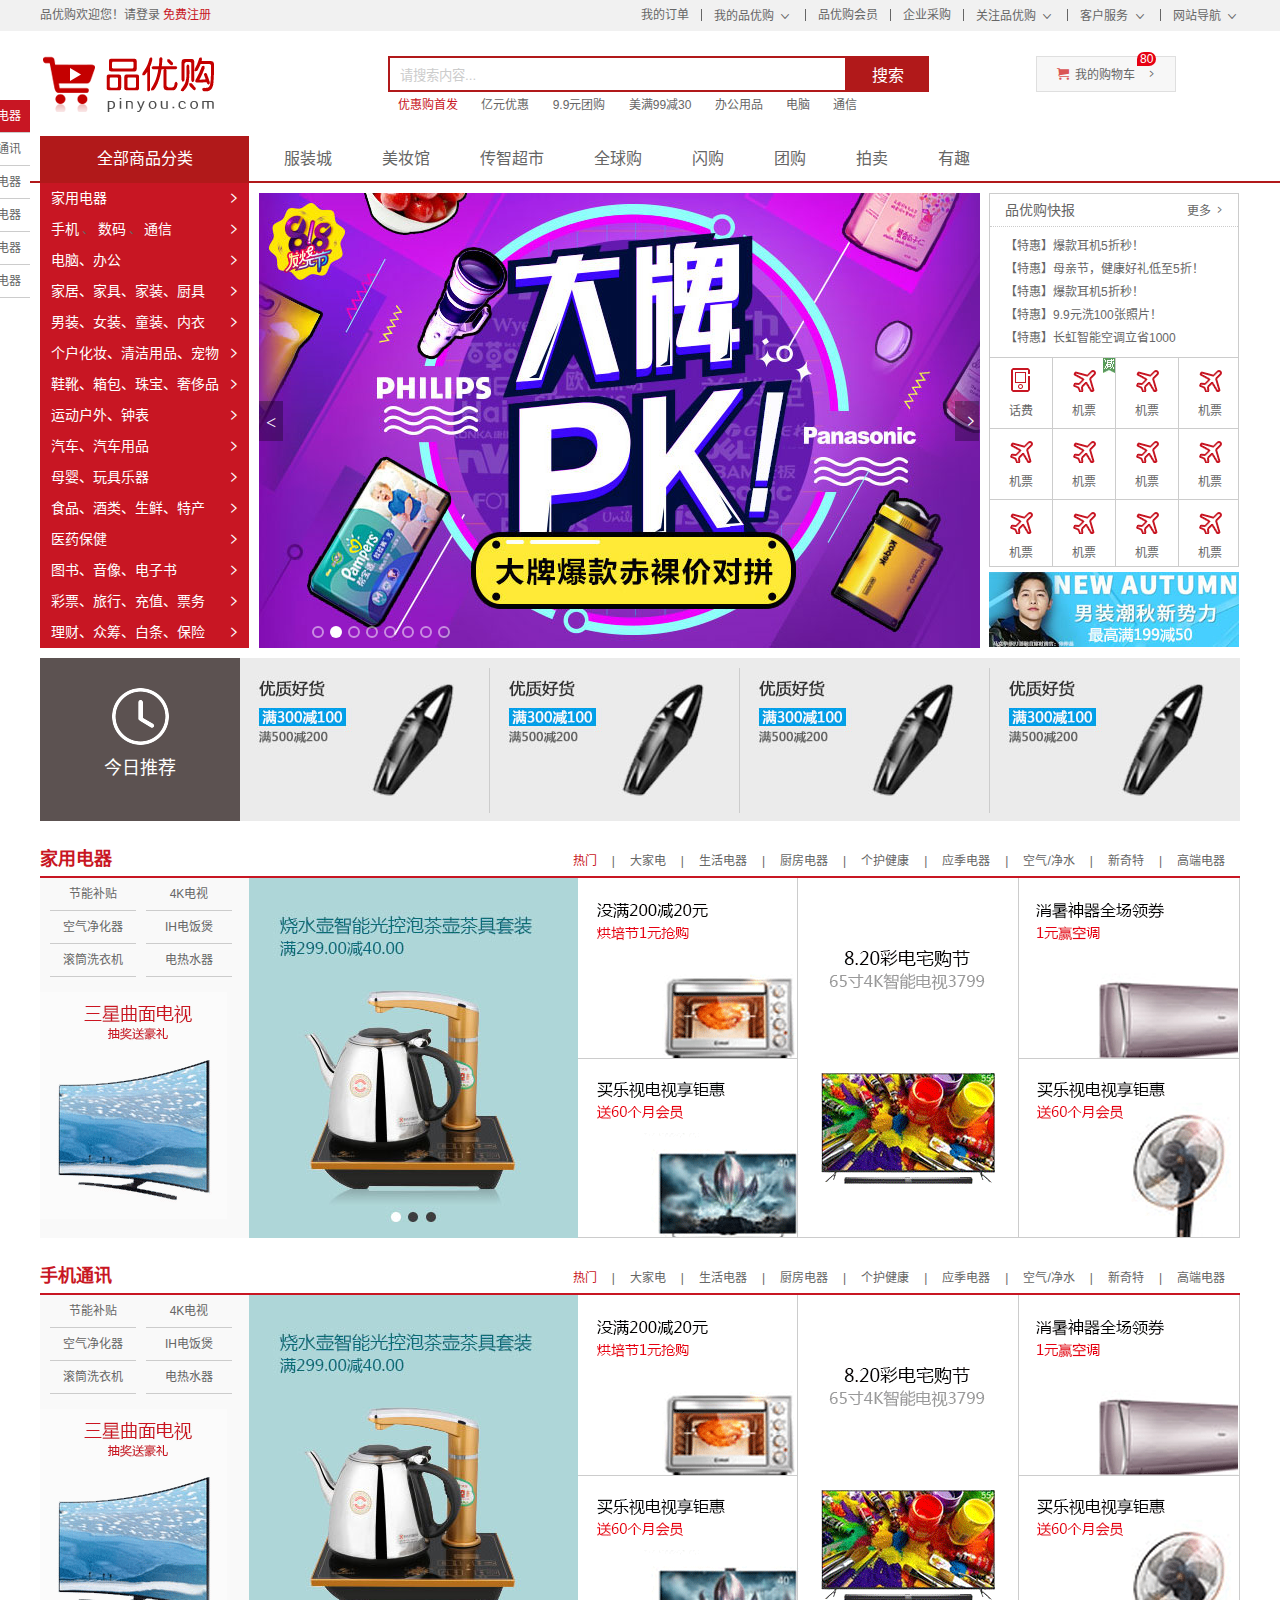
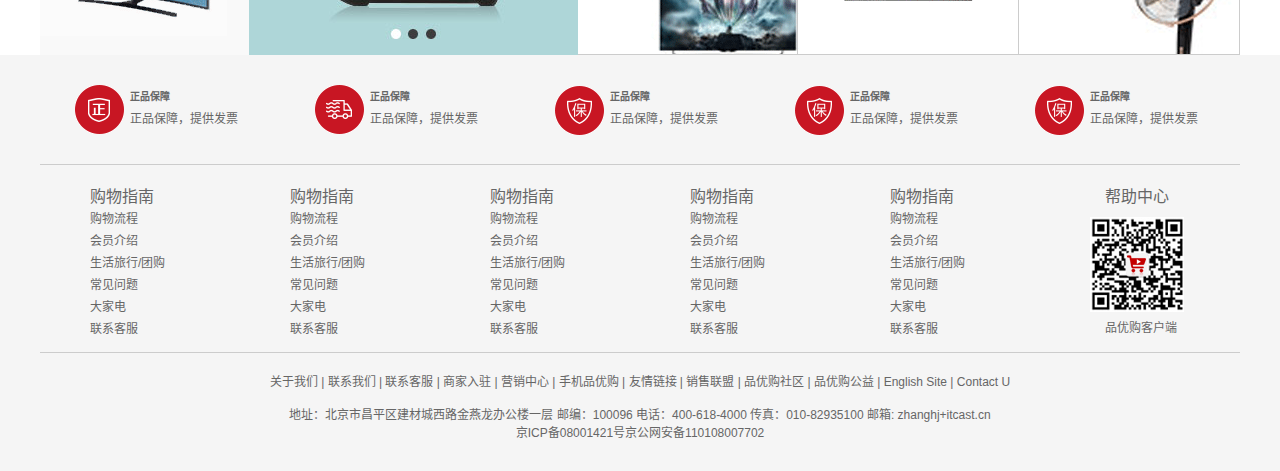
<file: pinyougou/index.html>
<!DOCTYPE html>
<html lang="zh-CN">
<head>
	<meta charset="UTF-8">
	<title>品优购-综合网购首选-正品低价、品质保障、配送及时、轻松购物！</title>
	<meta name="description" content="品优购JD.COM-专业的综合网上购物商城,销售家电、数码通讯、电脑、家居百货、服装服饰、母婴、图书、食品等数万个品牌优质商品.便捷、诚信的服务，为您提供愉悦的网上购物体验!" />
	<meta name="Keywords" content="网上购物,网上商城,手机,笔记本,电脑,MP3,CD,VCD,DV,相机,数码,配件,手表,存储卡,品优购" />
	<!-- 引入facicon.ico网页图标 -->
	<link rel="shortcut icon" href="favicon.ico"  type="image/x-icon"/>    
	<!-- 引入css 初始化的css 文件 -->
	<link rel="stylesheet" href="css/base.css">
	<!-- 引入公共样式的css 文件 -->
	<link rel="stylesheet" href="css/common.css">
	<!-- 引入 首页的css文件 -->
	<link rel="stylesheet" href="css/index.css">
</head>
<body>
	<!-- 顶部快捷导航start -->
	<div class="shortcut">
		<div class="w">
			<div class="fl">
				<ul>
					<li>品优购欢迎您！ </li>
					<li> 
						<a href="#">请登录</a>
						<a href="#" class="style-red">免费注册</a>
					</li>
				</ul>
			</div>
			<div class="fr">
				<ul>
					<li><a href="#">我的订单</a></li>
					<li class="spacer"></li>
					<li>
						<a href="#">我的品优购</a>
						<i class="icomoon"></i>
					</li>
					<li class="spacer"></li>
					<li><a href="#">品优购会员</a></li>
					<li class="spacer"></li>
					<li><a href="#">企业采购</a></li>
					<li class="spacer"></li>
					<li><a href="#">关注品优购</a> <i class="icomoon"></i></li>
					<li class="spacer"></li>
					<li><a href="#">客户服务</a> <i class="icomoon"></i></li>
					<li class="spacer"></li>
					<li><a href="#">网站导航</a> <i class="icomoon"></i></li>
				</ul>
			</div>
		</div>
	</div>
	<!-- 顶部快捷导航end  -->
	<!-- header制作 -->
	<div class="header w">
		<!-- logo -->
		<div class="logo">
			<h1>
				<a href="index.html" title="品优购">品优购</a>
			</h1>
		</div>
		<!-- search -->
		<div class="search">
			<input type="text" class="text" value="请搜索内容...">
			<button class="btn">搜索</button>
		</div>
		<!-- hotwrods -->
		<div class="hotwrods">
			<a href="#" class="style-red">优惠购首发</a>
			<a href="#">亿元优惠</a>
			<a href="#">9.9元团购</a>
			<a href="#">美满99减30</a>
			<a href="#">办公用品</a>
			<a href="#">电脑</a>
			<a href="#">通信</a>                         
		</div>
		<div class="shopcar">
			<i class="car"> </i>我的购物车 <i class="arrow">  </i>  
			<i class="count">80</i>
		</div>
	</div>
	<!-- header 结束 -->
	<!-- nav start -->
	<div class="nav">
		<div class="w">
			<div class="dropdown fl">
				<div class="dt"> 全部商品分类 </div>
				<div class="dd">  
					<ul>
						<li class="menu_item"><a href="#">家用电器</a>  <i>  </i>  </li>
						<li class="menu_item">
						    <a href="list.html">手机</a>   、
						    <a href="#">数码</a>   、
						    <a href="#">通信</a>   
							<i>  </i>  
						</li>
						<li class="menu_item"><a href="#">电脑、办公</a>  <i>  </i>  </li>
						<li class="menu_item"><a href="#">家居、家具、家装、厨具</a>  <i>  </i>  </li>
						<li class="menu_item"><a href="#">男装、女装、童装、内衣</a>  <i>  </i>  </li>
						<li class="menu_item"><a href="#">个户化妆、清洁用品、宠物</a>  <i>  </i>  </li>
						<li class="menu_item"><a href="#">鞋靴、箱包、珠宝、奢侈品</a>  <i>  </i>  </li>		
						<li class="menu_item"><a href="#">运动户外、钟表</a>  <i>  </i>  </li>
						<li class="menu_item"><a href="#">汽车、汽车用品</a>  <i>  </i>  </li>
						<li class="menu_item"><a href="#">母婴、玩具乐器</a>  <i>  </i>  </li>
						<li class="menu_item"><a href="#">食品、酒类、生鲜、特产</a>  <i>  </i>  </li>
						<li class="menu_item"><a href="#">医药保健</a>  <i>  </i>  </li>
						<li class="menu_item"><a href="#">图书、音像、电子书</a>  <i> </i>  </li>
						<li class="menu_item"><a href="#">彩票、旅行、充值、票务</a>  <i> </i>  </li>
						<li class="menu_item"><a href="#">理财、众筹、白条、保险</a>  <i>  </i>  </li>
					</ul>
				 </div>
			</div>
			<!-- 右侧导航 -->
			<div class="navitems fl">
				<ul>
					<li><a href="#">服装城</a></li>
					<li><a href="#">美妆馆</a></li>
					<li><a href="#">传智超市</a></li>
					<li><a href="#">全球购</a></li>
					<li><a href="#">闪购</a></li>
					<li><a href="#">团购</a></li>
					<li><a href="#">拍卖</a></li>
					<li><a href="#">有趣</a></li>
				</ul>                                                
			</div>
		</div>
	</div>
	<!-- nav end  -->
    <!-- main 模块 -->
    <div class="w">
     	 <div class="main">
     	 	 <div class="focus fl">
     	 	 	<a href="#" class="arrow-l"> < </a>
     	 	 	<a href="#" class="arrow-r">  </a>
     	 	 	<ul>
     	 	 		<li>
     	 	 		  <a href="#"><img src="upload/focus.jpg" alt=""></a>
     	 	 		</li>
     	 	 	</ul>
     	 	 	<ol class="circle">
     	 	 		<li></li>
     	 	 		<li class="current"></li>
     	 	 		<li></li>
     	 	 		<li></li>
     	 	 		<li></li>
     	 	 		<li></li>
     	 	 		<li></li>
     	 	 		<li></li>
     	 	 	</ol>
     	 	 </div>
     	 	 <div class="newsflash fr">
     	 	 	<div class="news">
     	 	 		<div class="news-hd">
     	 	 			品优购快报
     	 	 			<a href="#">更多</a>
     	 	 		</div>
     	 	 		<div class="news-bd">
     	 	 			<ul>
     	 	 				<li><a href="#">【特惠】爆款耳机5折秒！</a></li>
     	 	 				<li><a href="#">【特惠】母亲节，健康好礼低至5折！</a></li>
     	 	 				<li><a href="#">【特惠】爆款耳机5折秒！</a></li>
     	 	 				<li><a href="#">【特惠】9.9元洗100张照片！</a></li>
     	 	 				<li><a href="#">【特惠】长虹智能空调立省1000</a></li>
     	 	 			</ul>
     	 	 		</div>
     	 	 	</div>
     	 	 	<div class="lifeservice">
     	 	 		<ul>
  						<li>
  							<a href="#">
  								<i class="service_ico service_ico_huafei"></i>
  								<p>话费</p>
  							</a>
  						</li>
  						<li>
  							<a href="#">
  								<i class="service_ico service_ico_feiji"></i>
  								<p>机票</p>
  							</a>
  							<span class="hot"></span>
  						</li>
  						<li>
  							<a href="#">
  								<i class="service_ico service_ico_feiji"></i>
  								<p>机票</p>
  							</a>
  						</li>
  						<li>
  							<a href="#">
  								<i class="service_ico service_ico_feiji"></i>
  								<p>机票</p>
  							</a>
  						</li>
  						<li>
  							<a href="#">
  								<i class="service_ico service_ico_feiji"></i>
  								<p>机票</p>
  							</a>
  						</li>
  						<li>
  							<a href="#">
  								<i class="service_ico service_ico_feiji"></i>
  								<p>机票</p>
  							</a>
  						</li>
  						<li>
  							<a href="#">
  								<i class="service_ico service_ico_feiji"></i>
  								<p>机票</p>
  							</a>
  						</li>
  						<li>
  							<a href="#">
  								<i class="service_ico service_ico_feiji"></i>
  								<p>机票</p>
  							</a>
  						</li>
  						<li>
  							<a href="#">
  								<i class="service_ico service_ico_feiji"></i>
  								<p>机票</p>
  							</a>
  						</li>
  						<li>
  							<a href="#">
  								<i class="service_ico service_ico_feiji"></i>
  								<p>机票</p>
  							</a>
  						</li>
  						<li>
  							<a href="#">
  								<i class="service_ico service_ico_feiji"></i>
  								<p>机票</p>
  							</a>
  						</li>
  						<li>
  							<a href="#">
  								<i class="service_ico service_ico_feiji"></i>
  								<p>机票</p>
  							</a>
  						</li>
     	 	 		</ul>
     	 	 	</div>
     	 	 	<div class="bargain">
     	 	 		<img src="upload/bargain.jpg" alt="">
     	 	 	</div>
     	 	 </div>
     	 </div>
    </div>

    <!-- 推荐服务模块 start -->
	<div class="recommend w">
		<div class="recom-hd fl">
			<img src="img/clock.png" alt="">
			<h3>今日推荐</h3>
		</div>
		<div class="recom-bd fl">
			<ul>
				<li>
					<a href="#">
						<img src="upload/pic.jpg" alt="">
					</a>
				</li>
				<li>
					<a href="#">
						<img src="upload/pic.jpg" alt="">
					</a>
				</li>
				<li>
					<a href="#">
						<img src="upload/pic.jpg" alt="">
					</a>
				</li>
				<li class="last">
					<a href="#">
						<img src="upload/pic.jpg" alt="">
					</a>
				</li>
				
			</ul>
		</div>
	</div>
    <!-- 推荐服务模块 end -->
	
	<!-- 楼层区 start -->
	<div class="floor">
		<div class="jiadian w">
			<div class="box-hd">
				<h3>家用电器</h3>
				<div class="tab-list">
					<ul>
						<li><a href="#" class="style-red">热门</a>|</li>
						<li><a href="#">大家电</a>|</li>
						<li><a href="#">生活电器</a>|</li>
						<li><a href="#">厨房电器</a>|</li>
						<li><a href="#">个护健康</a>|</li>
						<li><a href="#">应季电器</a>|</li>
						<li><a href="#">空气/净水</a>|</li>
						<li><a href="#">新奇特</a>|</li>
						<li><a href="#">高端电器</a></li>
					</ul>
				</div>
			</div>
			<div class="box-bd">
				<ul class="tab-con">
					<li class="w209">
						<ul class="tab-con-list">
							<li>
								<a href="#">节能补贴</a>
							</li>
							<li>
								<a href="#">4K电视</a>
							</li>
							<li>
								<a href="#">空气净化器</a>
							</li>
							<li>
								<a href="#">IH电饭煲</a>
							</li>
							<li>
								<a href="#">滚筒洗衣机</a>
							</li>
							<li>
								<a href="#">电热水器</a>
							</li>
						</ul>
						<img src="upload/floor-1-1.png" alt="">
					</li>
					<li class="w329">
						<img src="upload/pic1.jpg" alt="">
					</li>
					<li class="w219">
						<div class="tab-con-item">
							<a href="#">
								<img src="upload/floor-1-2.png" alt="">
							</a>
						</div>
						<div class="tab-con-item">
							<a href="#">
								<img src="upload/floor-1-3.png" alt="">
							</a>
						</div>
					</li>
					<li class="w220">
						<div class="tab-con-item">
							<a href="#">
								<img src="upload/floor-1-4.png" alt="">
							</a>
						</div>
					</li>
					<li class="w220">
						<div class="tab-con-item">
							<a href="#">
								<img src="upload/floor-1-5.png" alt="">
							</a>
						</div>
						<div class="tab-con-item">
							<a href="#">
								<img src="upload/floor-1-6.png" alt="">
							</a>
						</div>
					</li>
				</ul>
				<!-- <ul class="tab-con">
					<li>1</li>
					<li>2</li>
					<li>3</li>
					<li>4</li>
					<li>5</li>
				</ul> -->
			</div>
		</div>
		<div class="shouji w">
			<div class="box-hd">
				<h3>手机通讯</h3>
				<div class="tab-list">
					<ul>
						<li><a href="#" class="style-red">热门</a>|</li>
						<li><a href="#">大家电</a>|</li>
						<li><a href="#">生活电器</a>|</li>
						<li><a href="#">厨房电器</a>|</li>
						<li><a href="#">个护健康</a>|</li>
						<li><a href="#">应季电器</a>|</li>
						<li><a href="#">空气/净水</a>|</li>
						<li><a href="#">新奇特</a>|</li>
						<li><a href="#">高端电器</a></li>
					</ul>
				</div>
			</div>
			<div class="box-bd">
				<ul class="tab-con">
					<li class="w209">
						<ul class="tab-con-list">
							<li>
								<a href="#">节能补贴</a>
							</li>
							<li>
								<a href="#">4K电视</a>
							</li>
							<li>
								<a href="#">空气净化器</a>
							</li>
							<li>
								<a href="#">IH电饭煲</a>
							</li>
							<li>
								<a href="#">滚筒洗衣机</a>
							</li>
							<li>
								<a href="#">电热水器</a>
							</li>
						</ul>
						<img src="upload/floor-1-1.png" alt="">
					</li>
					<li class="w329">
						<img src="upload/pic1.jpg" alt="">
					</li>
					<li class="w219">
						<div class="tab-con-item">
							<a href="#">
								<img src="upload/floor-1-2.png" alt="">
							</a>
						</div>
						<div class="tab-con-item">
							<a href="#">
								<img src="upload/floor-1-3.png" alt="">
							</a>
						</div>
					</li>
					<li class="w220">
						<div class="tab-con-item">
							<a href="#">
								<img src="upload/floor-1-4.png" alt="">
							</a>
						</div>
					</li>
					<li class="w220">
						<div class="tab-con-item">
							<a href="#">
								<img src="upload/floor-1-5.png" alt="">
							</a>
						</div>
						<div class="tab-con-item">
							<a href="#">
								<img src="upload/floor-1-6.png" alt="">
							</a>
						</div>
					</li>
				</ul>
				<!-- <ul class="tab-con">
					<li>1</li>
					<li>2</li>
					<li>3</li>
					<li>4</li>
					<li>5</li>
				</ul> -->
			</div>
		</div>
	</div>
	<!-- 楼层区 end -->
	<!-- 固定电梯导航 -->
	<div class="fixedtool">
		<ul>
			<li class="current">家用电器</li>
			<li>手机通讯</li>
			<li>家用电器</li>
			<li>家用电器</li>
			<li>家用电器</li>
			<li>家用电器</li>
		</ul>
	</div>
	<!-- footer start -->
	<div class="footer">
		<div class="w">
			 <!-- mod_service -->
			 <div class="mod_service">
			 	<ul>
			 		<li>
			 			<i class="mod-service-icon mod_service_zheng"></i>
			 			<div class="mod_service_tit">
			 				<h5>正品保障</h5>
			 				<p>正品保障，提供发票</p>
			 			</div>
			 		</li>
			 		<li>
			 			<i class="mod-service-icon mod_service_kuai"></i>
			 			<div class="mod_service_tit">
			 				<h5>正品保障</h5>
			 				<p>正品保障，提供发票</p>
			 			</div>
			 		</li>
			 		<li>
			 			<i class="mod-service-icon mod_service_bao"></i>
			 			<div class="mod_service_tit">
			 				<h5>正品保障</h5>
			 				<p>正品保障，提供发票</p>
			 			</div>
			 		</li>
			 		<li>
			 			<i class="mod-service-icon mod_service_bao"></i>
			 			<div class="mod_service_tit">
			 				<h5>正品保障</h5>
			 				<p>正品保障，提供发票</p>
			 			</div>
			 		</li>
			 		<li>
			 			<i class="mod-service-icon mod_service_bao"></i>
			 			<div class="mod_service_tit">
			 				<h5>正品保障</h5>
			 				<p>正品保障，提供发票</p>
			 			</div>
			 		</li>		
			 	</ul>
			 </div>
			 <!-- mod_help -->
			 <div class="mod_help">
			 	<dl class="mod_help_item">
			 		<dt>购物指南</dt>
			 		<dd> <a href="#">购物流程 </a></dd>
			 		<dd> <a href="#">会员介绍 </a></dd>
			 		<dd> <a href="#">生活旅行/团购 </a></dd>
			 		<dd> <a href="#">常见问题 </a></dd>
			 		<dd> <a href="#">大家电 </a></dd>
			 		<dd> <a href="#">联系客服 </a></dd>
			 	</dl>
			 	<dl class="mod_help_item">
			 		<dt>购物指南</dt>
			 		<dd> <a href="#">购物流程 </a></dd>
			 		<dd> <a href="#">会员介绍 </a></dd>
			 		<dd> <a href="#">生活旅行/团购 </a></dd>
			 		<dd> <a href="#">常见问题 </a></dd>
			 		<dd> <a href="#">大家电 </a></dd>
			 		<dd> <a href="#">联系客服 </a></dd>
			 	</dl>
			 	<dl class="mod_help_item">
			 		<dt>购物指南</dt>
			 		<dd> <a href="#">购物流程 </a></dd>
			 		<dd> <a href="#">会员介绍 </a></dd>
			 		<dd> <a href="#">生活旅行/团购 </a></dd>
			 		<dd> <a href="#">常见问题 </a></dd>
			 		<dd> <a href="#">大家电 </a></dd>
			 		<dd> <a href="#">联系客服 </a></dd>
			 	</dl>
			 	<dl class="mod_help_item">
			 		<dt>购物指南</dt>
			 		<dd> <a href="#">购物流程 </a></dd>
			 		<dd> <a href="#">会员介绍 </a></dd>
			 		<dd> <a href="#">生活旅行/团购 </a></dd>
			 		<dd> <a href="#">常见问题 </a></dd>
			 		<dd> <a href="#">大家电 </a></dd>
			 		<dd> <a href="#">联系客服 </a></dd>
			 	</dl>
			 	<dl class="mod_help_item">
			 		<dt>购物指南</dt>
			 		<dd> <a href="#">购物流程 </a></dd>
			 		<dd> <a href="#">会员介绍 </a></dd>
			 		<dd> <a href="#">生活旅行/团购 </a></dd>
			 		<dd> <a href="#">常见问题 </a></dd>
			 		<dd> <a href="#">大家电 </a></dd>
			 		<dd> <a href="#">联系客服 </a></dd>
			 	</dl>
			 	<dl class="mod_help_item mod_help_app">
			 		<dt>帮助中心</dt>
			 		<dd> 
						<img src="upload/erweima.png" alt="">
						<p>品优购客户端</p>
			 		</dd>	
			 	</dl>
			 </div>

			 <!-- mod_copyright  -->
			 <div class="mod_copyright">
			 	<p class="mod_copyright_links">
			 		关于我们  |  联系我们  |  联系客服  |  商家入驻  |  营销中心  |  手机品优购  |  友情链接  |  销售联盟  |  品优购社区  |  品优购公益  |  English Site  |  Contact U
			 	</p>
			 	<p class="mod_copyright_info">
			 		地址：北京市昌平区建材城西路金燕龙办公楼一层 邮编：100096 电话：400-618-4000 传真：010-82935100 邮箱: zhanghj+itcast.cn  <br>
          京ICP备08001421号京公网安备110108007702
			 	</p>
			 </div>
		</div>
	</div>
	<!-- footer end -->
</body>
</html>
</file>
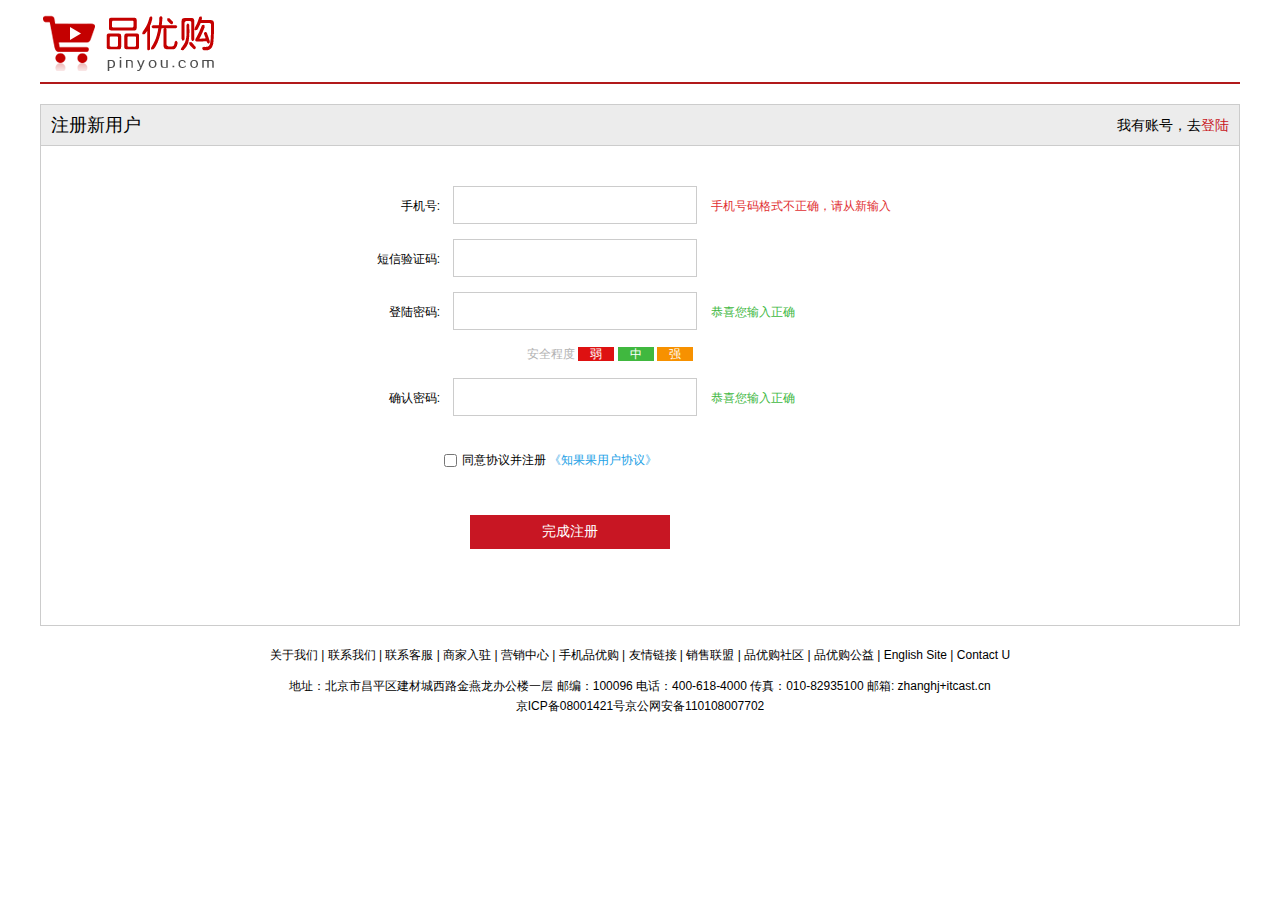
<file: register.html>
<!--
 * @Author: huangl
 * @Date: 2022-05-24 17:32:09
 * @LastEditors: huangl
 * @LastEditTime: 2022-05-24 17:42:41
 * @Description: file content
 * @FilePath: \1.品优购-01Day\register.html
-->
<!DOCTYPE html>
<html lang="en">

<head>
    <meta charset="UTF-8">
    <meta http-equiv="X-UA-Compatible" content="IE=edge">
    <meta name="viewport" content="width=device-width, initial-scale=1.0">
    <title>注册页面</title>
    <link rel="stylesheet" href="css/register.css">
    <link rel="stylesheet" href="css/common.css">

</head>

<body>
    <div class="w">
        <!-- header -->
        <div class="header">
            <div class="logo">
                <a href="index.html">
                    <img src="pinyougou/img/logo.png" alt="">
                </a>
            </div>
        </div>

        <div class="registerarea">
            <h3>
                注册新用户
                <em>
                    我有账号，去<a href="login.html">登陆</a>
                </em>
            </h3>
            <div class="reg_form">

                <form action="demo.php">
                    <ul>
                        <li>
                            <label for="tel">手机号:</label>
                            <input type="text" class="inp" id="tel">
                            <span class="error">
                                <i class="error_icon"></i>
                                手机号码格式不正确，请从新输入
                            </span>
                        </li>
                        <li>
                            <label for="">短信验证码:</label>
                            <input type="text" class="inp">

                        </li>
                        <li>
                            <label for="">登陆密码:</label>
                            <input type="text" class="inp">
                            <span class="success">
                                <i class="success_icon"></i>
                                恭喜您输入正确
                            </span>
                        </li>
                        <li class="safe">
                            安全程度
                            <em class="ruo">弱</em>
                            <em class="zhong">中</em>
                            <em class="qiang">强</em>
                        </li>

                        <li>
                            <label for="">确认密码:</label>
                            <input type="text" class="inp">
                            <span class="success">
                                <i class="success_icon"></i>
                                恭喜您输入正确
                            </span>
                        </li>
                        <li class="agree">

                            <input type="checkbox">同意协议并注册
                            <a href="#">《知果果用户协议》</a>
                        </li>
                        <li>
                            <input type="submit" value="完成注册" class="over">
                        </li>
                    </ul>
                </form>

            </div>
        </div>
        <div class="footer">
            <p class="links">
                关于我们 | 联系我们 | 联系客服 | 商家入驻 | 营销中心 | 手机品优购 | 友情链接 | 销售联盟 | 品优购社区 | 品优购公益 | English Site | Contact U
            </p>

            <p class="copyright">
                地址：北京市昌平区建材城西路金燕龙办公楼一层 邮编：100096 电话：400-618-4000 传真：010-82935100 邮箱: zhanghj+itcast.cn <br>
                京ICP备08001421号京公网安备110108007702
            </p>
        </div>
    </div>
</body>

</html>
</file>
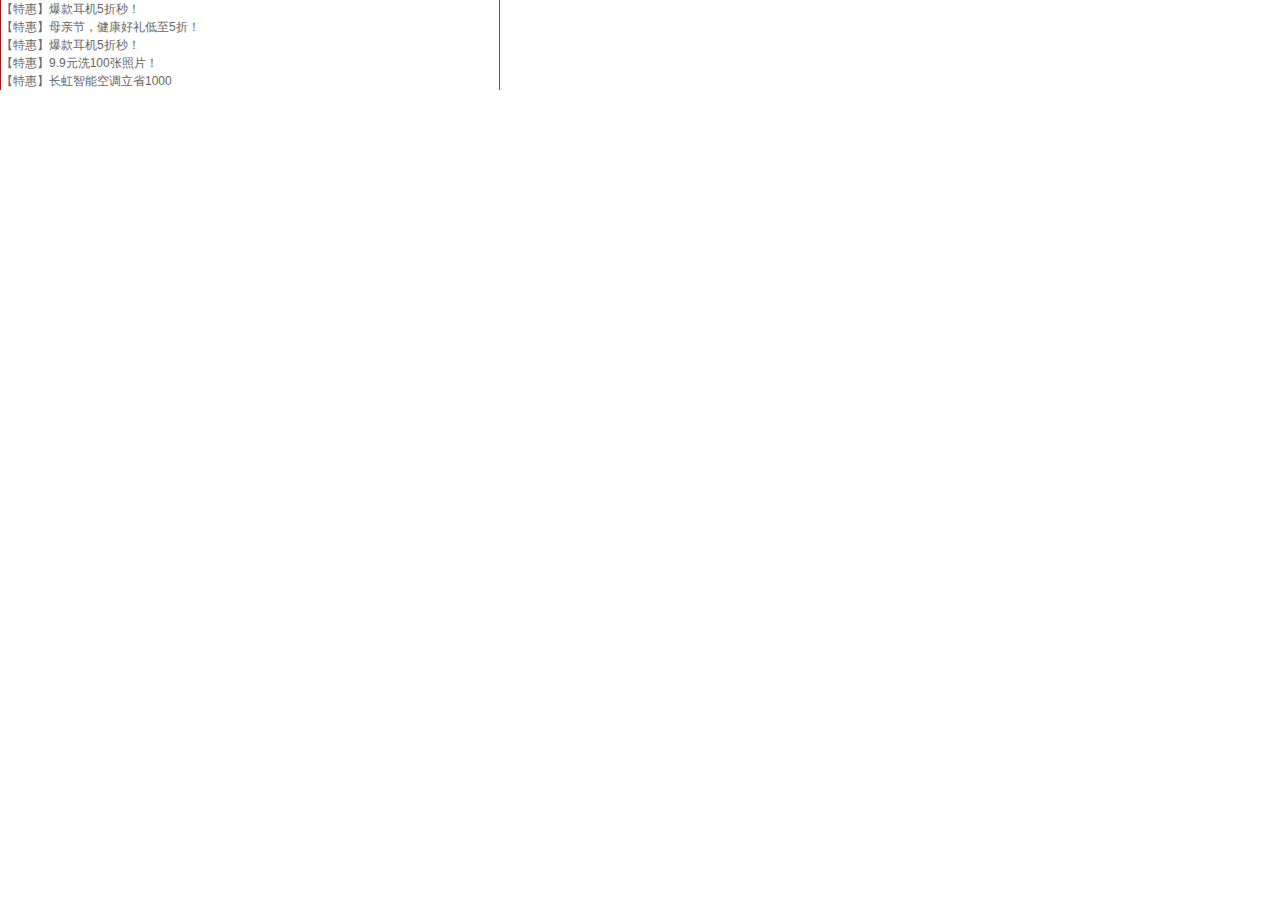
<file: css/test.html>
<!--
 * @Author: huangl
 * @Date: 2022-05-20 16:50:50
 * @LastEditors: huangl
 * @LastEditTime: 2022-05-21 17:19:03
 * @Description: file content
 * @FilePath: \1.品优购-01Day\css\test.html
-->
<!DOCTYPE html>
<html lang="en">

<head>
    <meta charset="UTF-8">
    <meta http-equiv="X-UA-Compatible" content="IE=edge">
    <meta name="viewport" content="width=device-width, initial-scale=1.0">
    <title>Document</title>
    <link rel="stylesheet" href="../font/font_al/iconfont.css">
    <link rel="stylesheet" href="../css/common.css">
    <style>
        .more_icos {
            box-sizing: border-box;
            width: 500px;
            border-left: 1px solid rgb(165, 23, 23);
            border-right: 1px solid rgb(235, 23, 23);
            /* border: 1px solid #ccc; */
        }
    </style>
</head>

<body>
    <div class="more_icos">

        <ul>
            <li><a href="#">【特惠】爆款耳机5折秒！</a></li>
            <li><a href="#">【特惠】母亲节，健康好礼低至5折！</a></li>
            <li><a href="#">【特惠】爆款耳机5折秒！</a></li>
            <li><a href="#">【特惠】9.9元洗100张照片！</a></li>
            <li><a href="#">【特惠】长虹智能空调立省1000</a></li>
        </ul>
    </div>

</body>

</html>
</file>
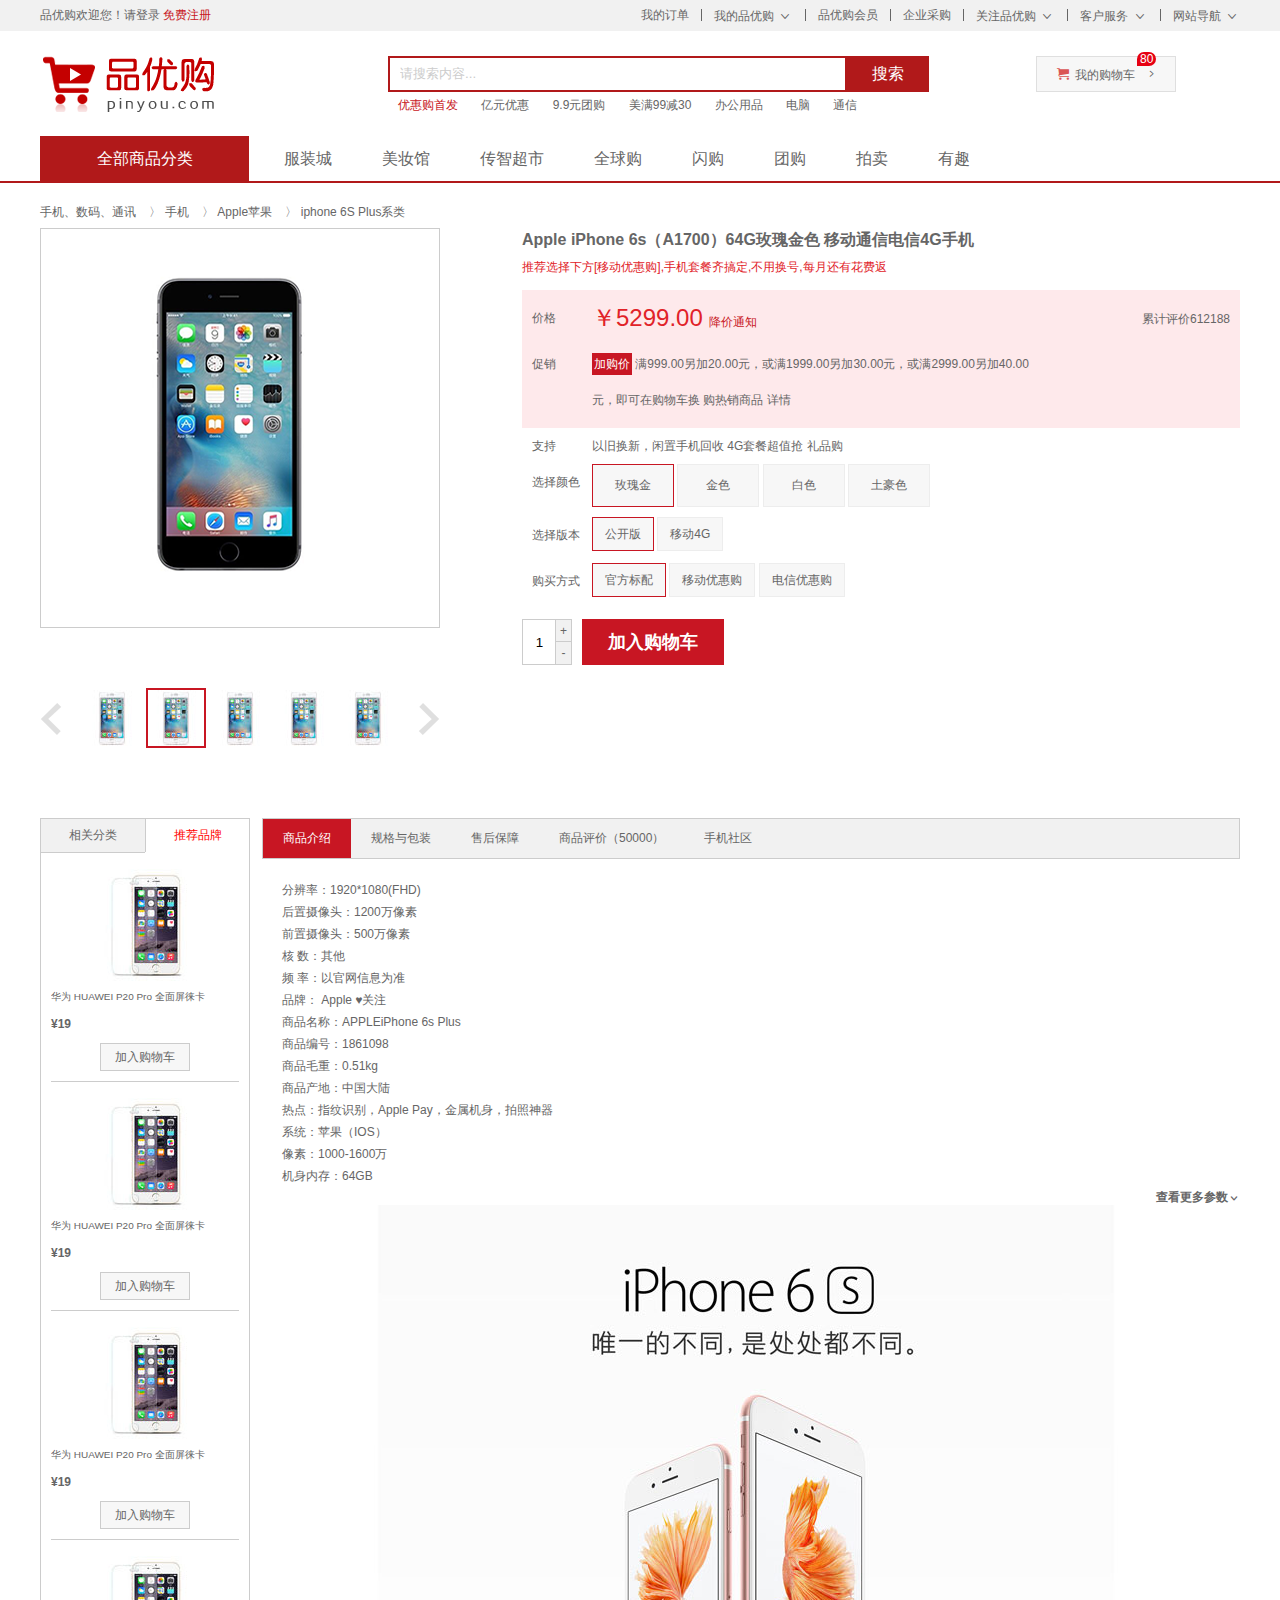
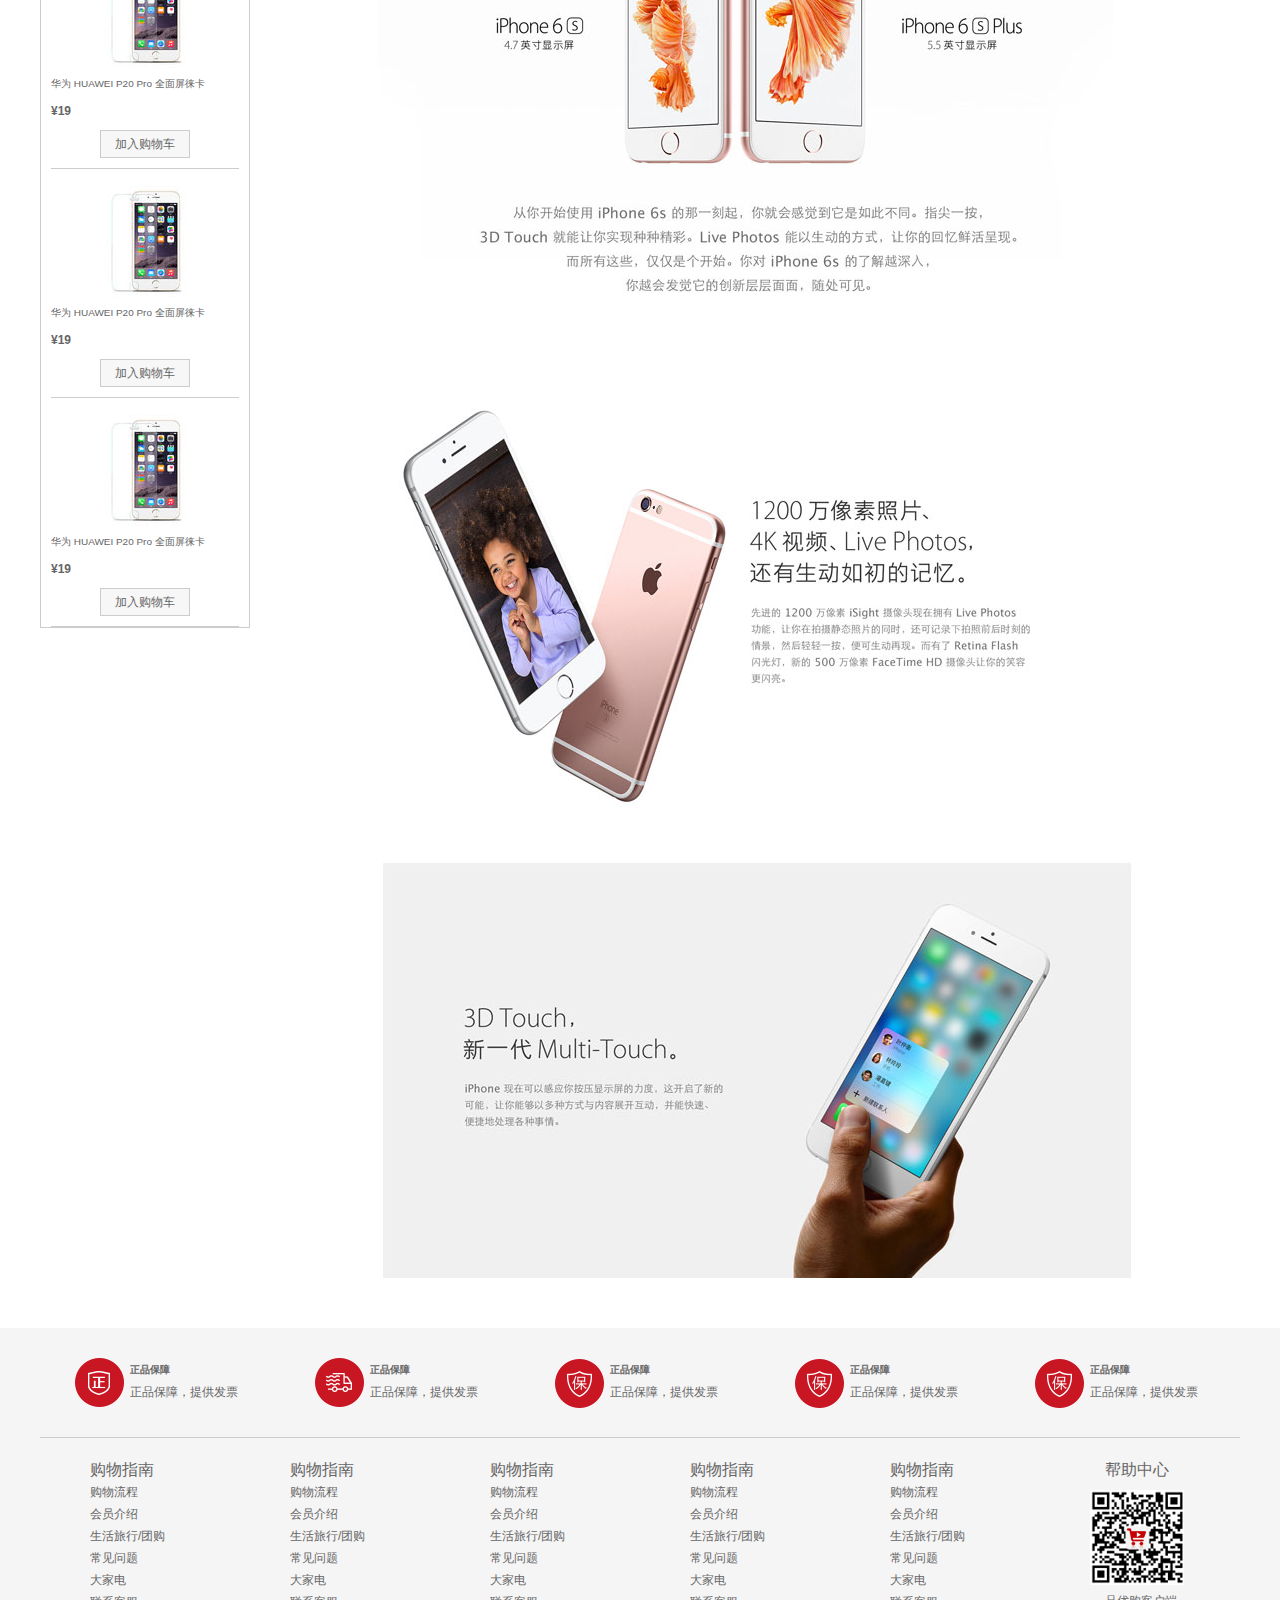
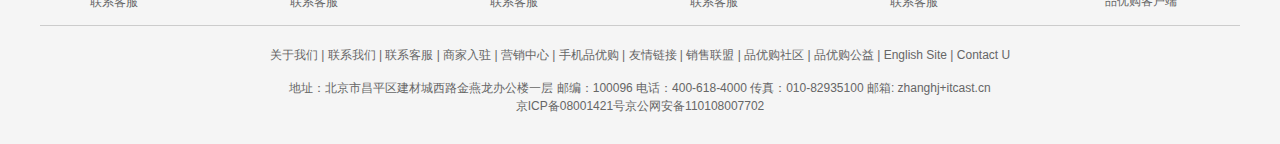
<file: pinyougou/detail.html>
<!DOCTYPE html>
<html lang="en">

<head>
	<meta charset="UTF-8">
	<title>手机详情页！</title>
	<meta name="description"
		content="品优购JD.COM-专业的综合网上购物商城,销售家电、数码通讯、电脑、家居百货、服装服饰、母婴、图书、食品等数万个品牌优质商品.便捷、诚信的服务，为您提供愉悦的网上购物体验!" />
	<meta name="Keywords" content="网上购物,网上商城,手机,笔记本,电脑,MP3,CD,VCD,DV,相机,数码,配件,手表,存储卡,品优购" />
	<!-- 引入facicon.ico网页图标 -->
	<link rel="shortcut icon" href="favicon.ico" type="image/x-icon" />
	<!-- 引入css 初始化的css 文件 -->
	<link rel="stylesheet" href="css/base.css">
	<!-- 引入公共样式的css 文件 -->
	<link rel="stylesheet" href="css/common.css">
	<!-- 引入详情页面的css文件 -->
	<link rel="stylesheet" href="css/detail.css">
</head>

<body>
	<!-- 顶部快捷导航start -->
	<div class="shortcut">
		<div class="w">
			<div class="fl">
				<ul>
					<li>品优购欢迎您！ </li>
					<li>
						<a href="#">请登录</a>
						<a href="#" class="style-red">免费注册</a>
					</li>
				</ul>
			</div>
			<div class="fr">
				<ul>
					<li><a href="#">我的订单</a></li>
					<li class="spacer"></li>
					<li>
						<a href="#">我的品优购</a>
						<i class="icomoon"></i>
					</li>
					<li class="spacer"></li>
					<li><a href="#">品优购会员</a></li>
					<li class="spacer"></li>
					<li><a href="#">企业采购</a></li>
					<li class="spacer"></li>
					<li><a href="#">关注品优购</a> <i class="icomoon"></i></li>
					<li class="spacer"></li>
					<li><a href="#">客户服务</a> <i class="icomoon"></i></li>
					<li class="spacer"></li>
					<li><a href="#">网站导航</a> <i class="icomoon"></i></li>
				</ul>
			</div>
		</div>
	</div>
	<!-- 顶部快捷导航end  -->
	<!-- header制作 -->
	<div class="header w">
		<!-- logo -->
		<div class="logo">
			<h1>
				<a href="index.html" title="品优购">品优购</a>
			</h1>
		</div>
		<!-- search -->
		<div class="search">
			<input type="text" class="text" value="请搜索内容...">
			<button class="btn">搜索</button>
		</div>
		<!-- hotwrods -->
		<div class="hotwrods">
			<a href="#" class="style-red">优惠购首发</a>
			<a href="#">亿元优惠</a>
			<a href="#">9.9元团购</a>
			<a href="#">美满99减30</a>
			<a href="#">办公用品</a>
			<a href="#">电脑</a>
			<a href="#">通信</a>
		</div>
		<div class="shopcar">
			<i class="car"> </i>我的购物车 <i class="arrow">  </i>
			<i class="count">80</i>
		</div>
	</div>
	<!-- header 结束 -->
	<!-- nav start -->
	<div class="nav">
		<div class="w">
			<div class="dropdown fl">
				<div class="dt"> 全部商品分类 </div>
				<div class="dd" style="display: none;">
					<ul>
						<li class="menu_item"><a href="#">家用电器</a> <i>  </i> </li>
						<li class="menu_item">
							<a href="list.html">手机</a> 、
							<a href="#">数码</a> 、
							<a href="#">通信</a>
							<i>  </i>
						</li>
						<li class="menu_item"><a href="#">电脑、办公</a> <i>  </i> </li>
						<li class="menu_item"><a href="#">家居、家具、家装、厨具</a> <i>  </i> </li>
						<li class="menu_item"><a href="#">男装、女装、童装、内衣</a> <i>  </i> </li>
						<li class="menu_item"><a href="#">个户化妆、清洁用品、宠物</a> <i>  </i> </li>
						<li class="menu_item"><a href="#">鞋靴、箱包、珠宝、奢侈品</a> <i>  </i> </li>
						<li class="menu_item"><a href="#">运动户外、钟表</a> <i>  </i> </li>
						<li class="menu_item"><a href="#">汽车、汽车用品</a> <i>  </i> </li>
						<li class="menu_item"><a href="#">母婴、玩具乐器</a> <i>  </i> </li>
						<li class="menu_item"><a href="#">食品、酒类、生鲜、特产</a> <i>  </i> </li>
						<li class="menu_item"><a href="#">医药保健</a> <i>  </i> </li>
						<li class="menu_item"><a href="#">图书、音像、电子书</a> <i> </i> </li>
						<li class="menu_item"><a href="#">彩票、旅行、充值、票务</a> <i> </i> </li>
						<li class="menu_item"><a href="#">理财、众筹、白条、保险</a> <i>  </i> </li>
					</ul>
				</div>
			</div>
			<!-- 右侧导航 -->
			<div class="navitems fl">
				<ul>
					<li><a href="#">服装城</a></li>
					<li><a href="#">美妆馆</a></li>
					<li><a href="#">传智超市</a></li>
					<li><a href="#">全球购</a></li>
					<li><a href="#">闪购</a></li>
					<li><a href="#">团购</a></li>
					<li><a href="#">拍卖</a></li>
					<li><a href="#">有趣</a></li>
				</ul>
			</div>
		</div>
	</div>
	<!-- nav end -->

	<!-- 详情页内容部分	 -->
	<div class="de_container w">
		<!-- 面包屑导航 -->
		<div class="crumb_wrap">
			<a href="#">手机、数码、通讯</a>
			〉 <a href="#">手机 </a>
			〉 <a href="#">Apple苹果 </a>
			〉 <a href="#">iphone 6S Plus系类</a>
		</div>
		<!-- 产品介绍模块 -->
		<div class="product_intro clearfix">
			<!-- 预览区域 -->
			<div class="preview_wrap fl">
				<div class="preview_img">
					<img src="upload/s3.png" alt="">
				</div>

				<div class="preview_list">
					<a href="#" class="arrow_prev"></a>
					<a href="#" class="arrow_next"></a>
					<ul class="list_item">
						<li>
							<img src="upload/pre.jpg" alt="">
						</li>
						<li class="current">
							<img src="upload/pre.jpg" alt="">
						</li>
						<li>
							<img src="upload/pre.jpg" alt="">
						</li>
						<li>
							<img src="upload/pre.jpg" alt="">
						</li>
						<li>
							<img src="upload/pre.jpg" alt="">
						</li>
					</ul>
				</div>
			</div>
			<!-- 产品详细信息 -->
			<div class="itemInfo_wrap fr">
				<div class="sku_name">
					Apple iPhone 6s（A1700）64G玫瑰金色 移动通信电信4G手机
				</div>
				<div class="news">
					推荐选择下方[移动优惠购],手机套餐齐搞定,不用换号,每月还有花费返
				</div>
				<div class="summary">
					<dl class="summary_price">
						<dt>价格</dt>
						<dd>
							<i class="price">￥5299.00 </i>

							<a href="#">降价通知</a>

							<div class="remark">累计评价612188</div>

						</dd>
					</dl>
					<dl class="summary_promotion">
						<dt>促销</dt>
						<dd>
							<em>加购价</em>
							满999.00另加20.00元，或满1999.00另加30.00元，或满2999.00另加40.00元，即可在购物车换
							购热销商品 详情

						</dd>
					</dl>
					<dl class="summary_support">
						<dt>支持</dt>
						<dd>以旧换新，闲置手机回收 4G套餐超值抢 礼品购</dd>
					</dl>
					<dl class="choose_color">
						<dt>选择颜色</dt>
						<dd>
							<a href="javascript:;" class="current">玫瑰金</a>
							<a href="javascript:;">金色</a>
							<a href="javascript:;">白色</a>
							<a href="javascript:;">土豪色</a>
						</dd>
					</dl>
					<dl class="choose_version">
						<dt>选择版本</dt>
						<dd>
							<a href="javascript:;" class="current">公开版</a>
							<a href="javascript:;">移动4G</a>
						</dd>
					</dl>
					<dl class="choose_type">
						<dt>购买方式</dt>
						<dd>
							<a href="javascript:;" class="current">官方标配</a>
							<a href="javascript:;">移动优惠购</a>
							<a href="javascript:;">电信优惠购</a>
						</dd>
					</dl>
					<div class="choose_btns">
						<div class="choose_amount">
							<input type="text" value="1">
							<a href="javascript:;" class="add">+</a>
							<a href="javascript:;" class="reduce">-</a>
						</div>
						<a href="#" class="addcar">加入购物车</a>
					</div>
				</div>
			</div>
		</div>


		<!-- 产品细节模块 product_detail	 -->
		<div class="product_detail clearfix">
			<!-- aside -->
			<div class="aside fl">
				<div class="tab_list">
					<ul>
						<li class="first_tab ">相关分类</li>
						<li class="second_tab current">推荐品牌</li>
					</ul>
				</div>
				<div class="tab_con">

					<ul>
						<li>
							<img src="upload/aside_img.jpg" alt="">
							<h5>华为 HUAWEI P20 Pro 全面屏徕卡</h5>
							<div class="aside_price">¥19</div>
							<a href="#" class="as_addcar">加入购物车</a>
						</li>
						<li>
							<img src="upload/aside_img.jpg" alt="">
							<h5>华为 HUAWEI P20 Pro 全面屏徕卡</h5>
							<div class="aside_price">¥19</div>
							<a href="#" class="as_addcar">加入购物车</a>
						</li>
						<li>
							<img src="upload/aside_img.jpg" alt="">
							<h5>华为 HUAWEI P20 Pro 全面屏徕卡</h5>
							<div class="aside_price">¥19</div>
							<a href="#" class="as_addcar">加入购物车</a>
						</li>
						<li>
							<img src="upload/aside_img.jpg" alt="">
							<h5>华为 HUAWEI P20 Pro 全面屏徕卡</h5>
							<div class="aside_price">¥19</div>
							<a href="#" class="as_addcar">加入购物车</a>
						</li>
						<li>
							<img src="upload/aside_img.jpg" alt="">
							<h5>华为 HUAWEI P20 Pro 全面屏徕卡</h5>
							<div class="aside_price">¥19</div>
							<a href="#" class="as_addcar">加入购物车</a>
						</li>
						<li>
							<img src="upload/aside_img.jpg" alt="">
							<h5>华为 HUAWEI P20 Pro 全面屏徕卡</h5>
							<div class="aside_price">¥19</div>
							<a href="#" class="as_addcar">加入购物车</a>
						</li>


					</ul>
				</div>
			</div>
			<!-- detail -->
			<div class="detail fr">
				<div class="detail_tab_list">
					<ul>
						<li class="current">商品介绍</li>
						<li>规格与包装</li>
						<li>售后保障</li>
						<li>商品评价（50000）</li>
						<li>手机社区</li>
					</ul>
				</div>
				<div class="detail_tab_con">
					<div class="item">
						<ul class="item_info">
							<li>分辨率：1920*1080(FHD)</li>
							<li>后置摄像头：1200万像素</li>
							<li>前置摄像头：500万像素</li>
							<li>核 数：其他</li>
							<li>频 率：以官网信息为准</li>
							<li>品牌： Apple ♥关注</li>
							<li>商品名称：APPLEiPhone 6s Plus</li>
							<li>商品编号：1861098</li>
							<li>商品毛重：0.51kg</li>
							<li>商品产地：中国大陆</li>
							<li>热点：指纹识别，Apple Pay，金属机身，拍照神器</li>
							<li>系统：苹果（IOS）</li>
							<li>像素：1000-1600万</li>
							<li>机身内存：64GB</li>
						</ul>
						<p>
							<a href="#" class="more">查看更多参数</a>
						</p>
						<img src="upload/detail_img1.jpg" alt="">
						<img src="upload/detail_img2.jpg" alt="">
						<img src="upload/detail_img3.jpg" alt="">
					</div>
					<!-- 
					<div class="item">规格与包装</div>
					<div class="item">售后保障</div> 
					-->
				</div>
			</div>
		</div>

	</div>
	<!-- 详情页内容部分	 -->

	<!-- footer start -->
	<div class="footer">
		<div class="w">
			<!-- mod_service -->
			<div class="mod_service">
				<ul>
					<li>
						<i class="mod-service-icon mod_service_zheng"></i>
						<div class="mod_service_tit">
							<h5>正品保障</h5>
							<p>正品保障，提供发票</p>
						</div>
					</li>
					<li>
						<i class="mod-service-icon mod_service_kuai"></i>
						<div class="mod_service_tit">
							<h5>正品保障</h5>
							<p>正品保障，提供发票</p>
						</div>
					</li>
					<li>
						<i class="mod-service-icon mod_service_bao"></i>
						<div class="mod_service_tit">
							<h5>正品保障</h5>
							<p>正品保障，提供发票</p>
						</div>
					</li>
					<li>
						<i class="mod-service-icon mod_service_bao"></i>
						<div class="mod_service_tit">
							<h5>正品保障</h5>
							<p>正品保障，提供发票</p>
						</div>
					</li>
					<li>
						<i class="mod-service-icon mod_service_bao"></i>
						<div class="mod_service_tit">
							<h5>正品保障</h5>
							<p>正品保障，提供发票</p>
						</div>
					</li>
				</ul>
			</div>
			<!-- mod_help -->
			<div class="mod_help">
				<dl class="mod_help_item">
					<dt>购物指南</dt>
					<dd> <a href="#">购物流程 </a></dd>
					<dd> <a href="#">会员介绍 </a></dd>
					<dd> <a href="#">生活旅行/团购 </a></dd>
					<dd> <a href="#">常见问题 </a></dd>
					<dd> <a href="#">大家电 </a></dd>
					<dd> <a href="#">联系客服 </a></dd>
				</dl>
				<dl class="mod_help_item">
					<dt>购物指南</dt>
					<dd> <a href="#">购物流程 </a></dd>
					<dd> <a href="#">会员介绍 </a></dd>
					<dd> <a href="#">生活旅行/团购 </a></dd>
					<dd> <a href="#">常见问题 </a></dd>
					<dd> <a href="#">大家电 </a></dd>
					<dd> <a href="#">联系客服 </a></dd>
				</dl>
				<dl class="mod_help_item">
					<dt>购物指南</dt>
					<dd> <a href="#">购物流程 </a></dd>
					<dd> <a href="#">会员介绍 </a></dd>
					<dd> <a href="#">生活旅行/团购 </a></dd>
					<dd> <a href="#">常见问题 </a></dd>
					<dd> <a href="#">大家电 </a></dd>
					<dd> <a href="#">联系客服 </a></dd>
				</dl>
				<dl class="mod_help_item">
					<dt>购物指南</dt>
					<dd> <a href="#">购物流程 </a></dd>
					<dd> <a href="#">会员介绍 </a></dd>
					<dd> <a href="#">生活旅行/团购 </a></dd>
					<dd> <a href="#">常见问题 </a></dd>
					<dd> <a href="#">大家电 </a></dd>
					<dd> <a href="#">联系客服 </a></dd>
				</dl>
				<dl class="mod_help_item">
					<dt>购物指南</dt>
					<dd> <a href="#">购物流程 </a></dd>
					<dd> <a href="#">会员介绍 </a></dd>
					<dd> <a href="#">生活旅行/团购 </a></dd>
					<dd> <a href="#">常见问题 </a></dd>
					<dd> <a href="#">大家电 </a></dd>
					<dd> <a href="#">联系客服 </a></dd>
				</dl>
				<dl class="mod_help_item mod_help_app">
					<dt>帮助中心</dt>
					<dd>
						<img src="upload/erweima.png" alt="">
						<p>品优购客户端</p>
					</dd>
				</dl>
			</div>

			<!-- mod_copyright  -->
			<div class="mod_copyright">
				<p class="mod_copyright_links">
					关于我们 | 联系我们 | 联系客服 | 商家入驻 | 营销中心 | 手机品优购 | 友情链接 | 销售联盟 | 品优购社区 | 品优购公益 | English Site | Contact U
				</p>
				<p class="mod_copyright_info">
					地址：北京市昌平区建材城西路金燕龙办公楼一层 邮编：100096 电话：400-618-4000 传真：010-82935100 邮箱: zhanghj+itcast.cn <br>
					京ICP备08001421号京公网安备110108007702
				</p>
			</div>
		</div>
	</div>
	<!-- footer end -->
</body>

</html>
</file>
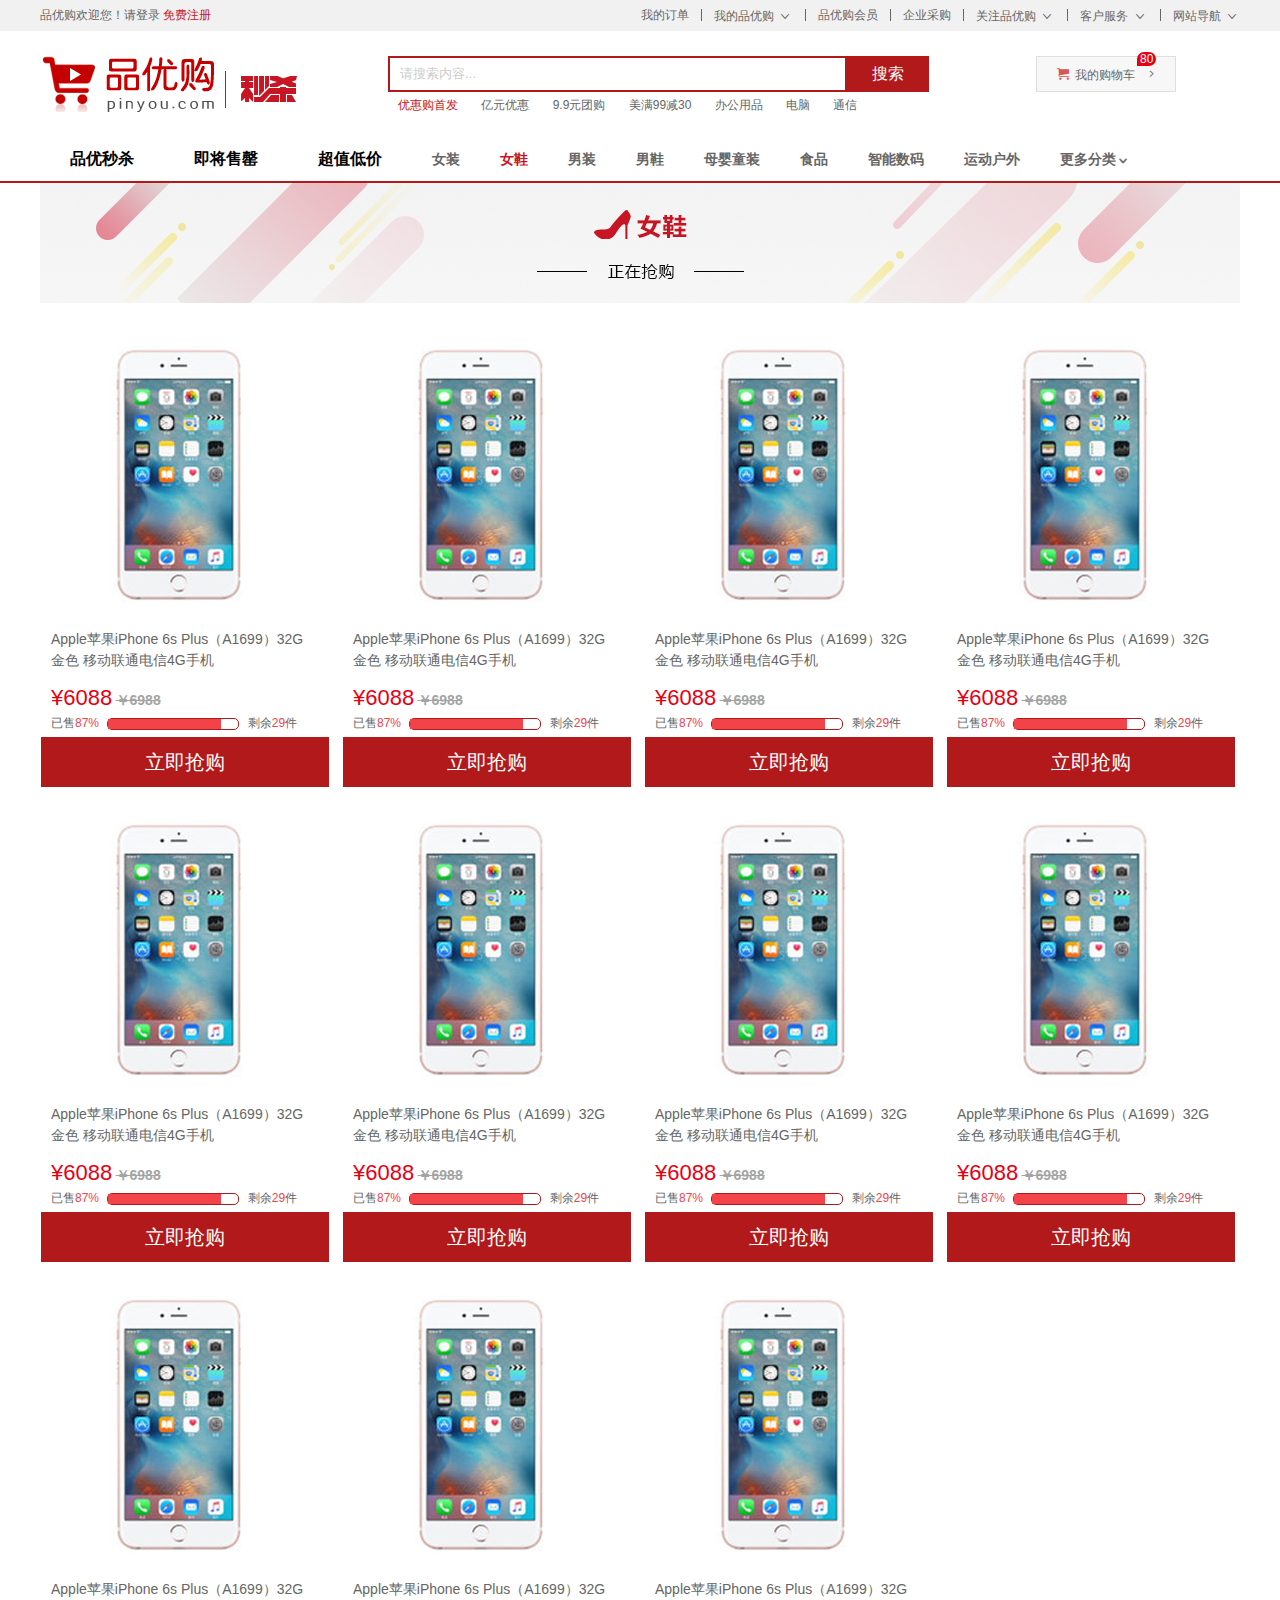
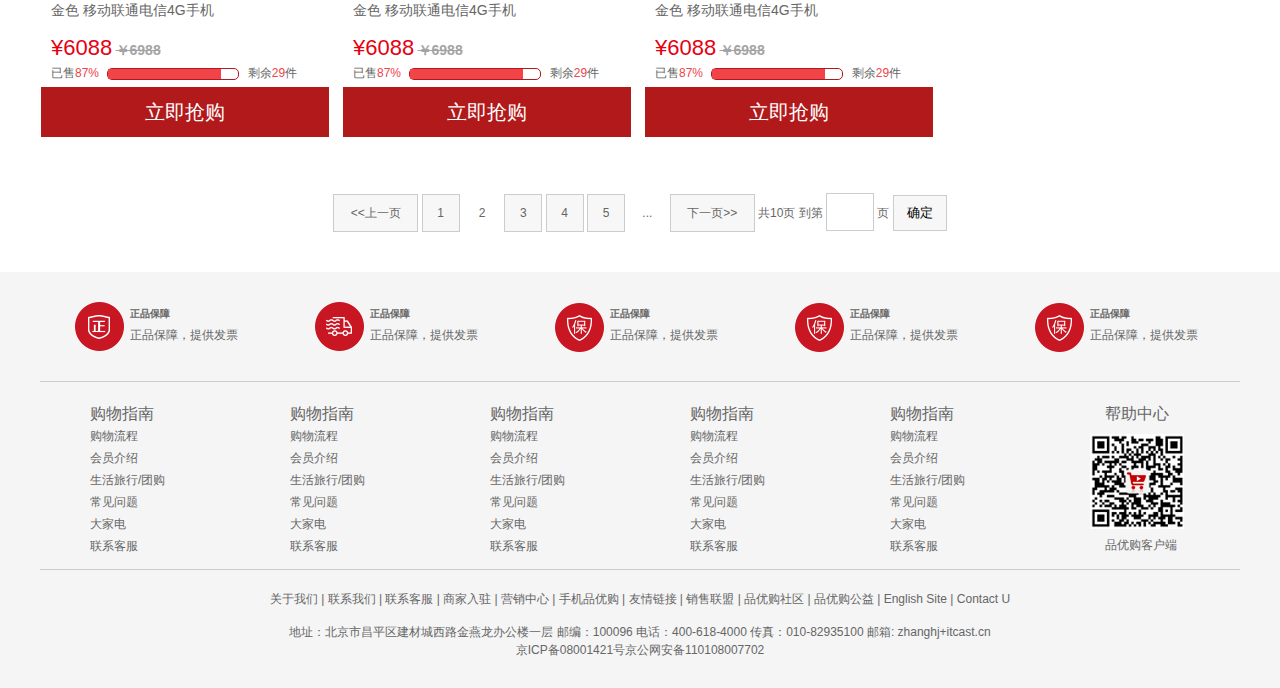
<file: pinyougou/list.html>
<!DOCTYPE html>
<html lang="en">
<head>
	<meta charset="UTF-8">
	<title>列表页-手机页面！</title>
	<meta name="description" content="品优购JD.COM-专业的综合网上购物商城,销售家电、数码通讯、电脑、家居百货、服装服饰、母婴、图书、食品等数万个品牌优质商品.便捷、诚信的服务，为您提供愉悦的网上购物体验!" />
	<meta name="Keywords" content="网上购物,网上商城,手机,笔记本,电脑,MP3,CD,VCD,DV,相机,数码,配件,手表,存储卡,品优购" />
	<!-- 引入facicon.ico网页图标 -->
	<link rel="shortcut icon" href="favicon.ico"  type="image/x-icon"/>    
	<!-- 引入css 初始化的css 文件 -->
	<link rel="stylesheet" href="css/base.css">
	<!-- 引入公共样式的css 文件 -->
	<link rel="stylesheet" href="css/common.css">
	<!-- 引入 列表页面的css文件 -->
	<link rel="stylesheet" href="css/list.css">
</head>
<body>
	<!-- 顶部快捷导航start -->
	<div class="shortcut">
		<div class="w">
			<div class="fl">
				<ul>
					<li>品优购欢迎您！ </li>
					<li> 
						<a href="#">请登录</a>
						<a href="#" class="style-red">免费注册</a>
					</li>
				</ul>
			</div>
			<div class="fr">
				<ul>
					<li><a href="#">我的订单</a></li>
					<li class="spacer"></li>
					<li>
						<a href="#">我的品优购</a>
						<i class="icomoon"></i>
					</li>
					<li class="spacer"></li>
					<li><a href="#">品优购会员</a></li>
					<li class="spacer"></li>
					<li><a href="#">企业采购</a></li>
					<li class="spacer"></li>
					<li><a href="#">关注品优购</a> <i class="icomoon"></i></li>
					<li class="spacer"></li>
					<li><a href="#">客户服务</a> <i class="icomoon"></i></li>
					<li class="spacer"></li>
					<li><a href="#">网站导航</a> <i class="icomoon"></i></li>
				</ul>
			</div>
		</div>
	</div>
	<!-- 顶部快捷导航end  -->
	<!-- header制作 -->
	<div class="header w">
		<!-- logo -->
		<div class="logo">
			<h1>
				<a href="index.html" title="品优购">品优购</a>
			</h1>
		</div>
		<!-- sk  -->
		<div class="sk">
			<img src="upload/sk.png" alt="">
		</div>
		<!-- search -->
		<div class="search">
			<input type="text" class="text" value="请搜索内容...">
			<button class="btn">搜索</button>
		</div>
		<!-- hotwrods -->
		<div class="hotwrods">
			<a href="#" class="style-red">优惠购首发</a>
			<a href="#">亿元优惠</a>
			<a href="#">9.9元团购</a>
			<a href="#">美满99减30</a>
			<a href="#">办公用品</a>
			<a href="#">电脑</a>
			<a href="#">通信</a>                         
		</div>
		<div class="shopcar">
			<i class="car"> </i>我的购物车 <i class="arrow">  </i>  
			<i class="count">80</i>
		</div>
	</div>
	<!-- header 结束 -->
	<!-- nav start -->
	<div class="nav">
		<div class="w">
			<div class="sk_list fl">
				<ul>
					<li><a href="#">品优秒杀</a></li>
					<li><a href="">即将售罄</a></li>
					<li><a href="">超值低价</a></li>
				</ul>
			</div>
			<div class="sk_con fl">
				<ul>
					<li><a href="#">女装</a></li>
					<li><a href="#" class="style-red">女鞋</a></li>
					<li><a href="#">男装</a></li>
					<li><a href="#">男鞋</a></li>
					<li><a href="#">母婴童装</a></li>
					<li><a href="#">食品</a></li>
					<li><a href="#">智能数码</a></li>
					<li><a href="#">运动户外</a></li>
					<li><a href="#">更多分类</a></li>
				</ul>

			</div>
		</div>
	</div>
	<!-- nav end  -->
	
    <!-- 列表页的内容区域 -->
	<div class="sk_container w">
		<div class="sk_hd">
			<img src="upload/bg_03.png" alt="">
		</div>
		<div class="sk_bd clearfix">
		  <ul>
		  	 <li class="sk_goods">
		  	 	 <a href="detail.html">
		  	 	 	<img src="upload/mobile.jpg" alt="">
		  	 	 <h5 class="sk_goods_title">Apple苹果iPhone 6s Plus（A1699）32G 金色 移动联通电信4G手机</h5>
		  	 	 </a>
		  	 	 <p class="sk_goods_price"><em>¥6088</em> <del>￥6988</del></p>
		  	 	 <div class="sk_goods_progress">
		  	 	 	已售<i>87%</i>
  					<div class="bar">
  						<div class="bar_in"></div>
  					</div>
  					剩余<em>29</em>件
		  	 	 </div>
		  	 	 <a href="#" class="sk_goods_buy">立即抢购</a>

		  	 </li>
		  	 <li class="sk_goods">
		  	 	 <img src="upload/mobile.jpg" alt="">
		  	 	 <h5 class="sk_goods_title">Apple苹果iPhone 6s Plus（A1699）32G 金色 移动联通电信4G手机</h5>
		  	 	 <p class="sk_goods_price"><em>¥6088</em> <del>￥6988</del></p>
		  	 	 <div class="sk_goods_progress">
		  	 	 	已售<i>87%</i>
  					<div class="bar">
  						<div class="bar_in"></div>
  					</div>
  					剩余<em>29</em>件
		  	 	 </div>
		  	 	 <a href="#" class="sk_goods_buy">立即抢购</a>

		  	 </li>
		  	 <li class="sk_goods">
		  	 	 <img src="upload/mobile.jpg" alt="">
		  	 	 <h5 class="sk_goods_title">Apple苹果iPhone 6s Plus（A1699）32G 金色 移动联通电信4G手机</h5>
		  	 	 <p class="sk_goods_price"><em>¥6088</em> <del>￥6988</del></p>
		  	 	 <div class="sk_goods_progress">
		  	 	 	已售<i>87%</i>
  					<div class="bar">
  						<div class="bar_in"></div>
  					</div>
  					剩余<em>29</em>件
		  	 	 </div>
		  	 	 <a href="#" class="sk_goods_buy">立即抢购</a>

		  	 </li>
		  	 <li class="sk_goods">
		  	 	 <img src="upload/mobile.jpg" alt="">
		  	 	 <h5 class="sk_goods_title">Apple苹果iPhone 6s Plus（A1699）32G 金色 移动联通电信4G手机</h5>
		  	 	 <p class="sk_goods_price"><em>¥6088</em> <del>￥6988</del></p>
		  	 	 <div class="sk_goods_progress">
		  	 	 	已售<i>87%</i>
  					<div class="bar">
  						<div class="bar_in"></div>
  					</div>
  					剩余<em>29</em>件
		  	 	 </div>
		  	 	 <a href="#" class="sk_goods_buy">立即抢购</a>

		  	 </li>
		  	 <li class="sk_goods">
		  	 	 <img src="upload/mobile.jpg" alt="">
		  	 	 <h5 class="sk_goods_title">Apple苹果iPhone 6s Plus（A1699）32G 金色 移动联通电信4G手机</h5>
		  	 	 <p class="sk_goods_price"><em>¥6088</em> <del>￥6988</del></p>
		  	 	 <div class="sk_goods_progress">
		  	 	 	已售<i>87%</i>
  					<div class="bar">
  						<div class="bar_in"></div>
  					</div>
  					剩余<em>29</em>件
		  	 	 </div>
		  	 	 <a href="#" class="sk_goods_buy">立即抢购</a>

		  	 </li>
		  	 <li class="sk_goods">
		  	 	 <img src="upload/mobile.jpg" alt="">
		  	 	 <h5 class="sk_goods_title">Apple苹果iPhone 6s Plus（A1699）32G 金色 移动联通电信4G手机</h5>
		  	 	 <p class="sk_goods_price"><em>¥6088</em> <del>￥6988</del></p>
		  	 	 <div class="sk_goods_progress">
		  	 	 	已售<i>87%</i>
  					<div class="bar">
  						<div class="bar_in"></div>
  					</div>
  					剩余<em>29</em>件
		  	 	 </div>
		  	 	 <a href="#" class="sk_goods_buy">立即抢购</a>

		  	 </li>
		  	 <li class="sk_goods">
		  	 	 <img src="upload/mobile.jpg" alt="">
		  	 	 <h5 class="sk_goods_title">Apple苹果iPhone 6s Plus（A1699）32G 金色 移动联通电信4G手机</h5>
		  	 	 <p class="sk_goods_price"><em>¥6088</em> <del>￥6988</del></p>
		  	 	 <div class="sk_goods_progress">
		  	 	 	已售<i>87%</i>
  					<div class="bar">
  						<div class="bar_in"></div>
  					</div>
  					剩余<em>29</em>件
		  	 	 </div>
		  	 	 <a href="#" class="sk_goods_buy">立即抢购</a>

		  	 </li>
		  	 <li class="sk_goods">
		  	 	 <img src="upload/mobile.jpg" alt="">
		  	 	 <h5 class="sk_goods_title">Apple苹果iPhone 6s Plus（A1699）32G 金色 移动联通电信4G手机</h5>
		  	 	 <p class="sk_goods_price"><em>¥6088</em> <del>￥6988</del></p>
		  	 	 <div class="sk_goods_progress">
		  	 	 	已售<i>87%</i>
  					<div class="bar">
  						<div class="bar_in"></div>
  					</div>
  					剩余<em>29</em>件
		  	 	 </div>
		  	 	 <a href="#" class="sk_goods_buy">立即抢购</a>

		  	 </li>
		  	 <li class="sk_goods">
		  	 	 <img src="upload/mobile.jpg" alt="">
		  	 	 <h5 class="sk_goods_title">Apple苹果iPhone 6s Plus（A1699）32G 金色 移动联通电信4G手机</h5>
		  	 	 <p class="sk_goods_price"><em>¥6088</em> <del>￥6988</del></p>
		  	 	 <div class="sk_goods_progress">
		  	 	 	已售<i>87%</i>
  					<div class="bar">
  						<div class="bar_in"></div>
  					</div>
  					剩余<em>29</em>件
		  	 	 </div>
		  	 	 <a href="#" class="sk_goods_buy">立即抢购</a>

		  	 </li>
		  	 <li class="sk_goods">
		  	 	 <img src="upload/mobile.jpg" alt="">
		  	 	 <h5 class="sk_goods_title">Apple苹果iPhone 6s Plus（A1699）32G 金色 移动联通电信4G手机</h5>
		  	 	 <p class="sk_goods_price"><em>¥6088</em> <del>￥6988</del></p>
		  	 	 <div class="sk_goods_progress">
		  	 	 	已售<i>87%</i>
  					<div class="bar">
  						<div class="bar_in"></div>
  					</div>
  					剩余<em>29</em>件
		  	 	 </div>
		  	 	 <a href="#" class="sk_goods_buy">立即抢购</a>

		  	 </li>
		  	 <li class="sk_goods">
		  	 	 <img src="upload/mobile.jpg" alt="">
		  	 	 <h5 class="sk_goods_title">Apple苹果iPhone 6s Plus（A1699）32G 金色 移动联通电信4G手机</h5>
		  	 	 <p class="sk_goods_price"><em>¥6088</em> <del>￥6988</del></p>
		  	 	 <div class="sk_goods_progress">
		  	 	 	已售<i>87%</i>
  					<div class="bar">
  						<div class="bar_in"></div>
  					</div>
  					剩余<em>29</em>件
		  	 	 </div>
		  	 	 <a href="#" class="sk_goods_buy">立即抢购</a>

		  	 </li>
		  </ul>
		</div>
		<!-- page分页制作 -->
		<div class="page">
			<span class="page_num">
				<a href="#" class="pn_prev">&lt;&lt;上一页 </a>
				<a href="#">1</a>
				<a href="#" class="current">2</a>
				<a href="#">3</a>
				<a href="#">4</a>
				<a href="#">5</a>
				<a href="#" class="dotted">...</a>
				<a href="#" class="pn_next">下一页&gt;&gt;</a>
			</span>
			<span class="page_skip">
				共10页 到第
				<input type="text">
				页
				<button>确定</button>
			</span>
		</div>
	</div>

    <!-- 列表页的内容区域 -->



	<!-- footer start -->
	<div class="footer">
		<div class="w">
			 <!-- mod_service -->
			 <div class="mod_service">
			 	<ul>
			 		<li>
			 			<i class="mod-service-icon mod_service_zheng"></i>
			 			<div class="mod_service_tit">
			 				<h5>正品保障</h5>
			 				<p>正品保障，提供发票</p>
			 			</div>
			 		</li>
			 		<li>
			 			<i class="mod-service-icon mod_service_kuai"></i>
			 			<div class="mod_service_tit">
			 				<h5>正品保障</h5>
			 				<p>正品保障，提供发票</p>
			 			</div>
			 		</li>
			 		<li>
			 			<i class="mod-service-icon mod_service_bao"></i>
			 			<div class="mod_service_tit">
			 				<h5>正品保障</h5>
			 				<p>正品保障，提供发票</p>
			 			</div>
			 		</li>
			 		<li>
			 			<i class="mod-service-icon mod_service_bao"></i>
			 			<div class="mod_service_tit">
			 				<h5>正品保障</h5>
			 				<p>正品保障，提供发票</p>
			 			</div>
			 		</li>
			 		<li>
			 			<i class="mod-service-icon mod_service_bao"></i>
			 			<div class="mod_service_tit">
			 				<h5>正品保障</h5>
			 				<p>正品保障，提供发票</p>
			 			</div>
			 		</li>		
			 	</ul>
			 </div>
			 <!-- mod_help -->
			 <div class="mod_help">
			 	<dl class="mod_help_item">
			 		<dt>购物指南</dt>
			 		<dd> <a href="#">购物流程 </a></dd>
			 		<dd> <a href="#">会员介绍 </a></dd>
			 		<dd> <a href="#">生活旅行/团购 </a></dd>
			 		<dd> <a href="#">常见问题 </a></dd>
			 		<dd> <a href="#">大家电 </a></dd>
			 		<dd> <a href="#">联系客服 </a></dd>
			 	</dl>
			 	<dl class="mod_help_item">
			 		<dt>购物指南</dt>
			 		<dd> <a href="#">购物流程 </a></dd>
			 		<dd> <a href="#">会员介绍 </a></dd>
			 		<dd> <a href="#">生活旅行/团购 </a></dd>
			 		<dd> <a href="#">常见问题 </a></dd>
			 		<dd> <a href="#">大家电 </a></dd>
			 		<dd> <a href="#">联系客服 </a></dd>
			 	</dl>
			 	<dl class="mod_help_item">
			 		<dt>购物指南</dt>
			 		<dd> <a href="#">购物流程 </a></dd>
			 		<dd> <a href="#">会员介绍 </a></dd>
			 		<dd> <a href="#">生活旅行/团购 </a></dd>
			 		<dd> <a href="#">常见问题 </a></dd>
			 		<dd> <a href="#">大家电 </a></dd>
			 		<dd> <a href="#">联系客服 </a></dd>
			 	</dl>
			 	<dl class="mod_help_item">
			 		<dt>购物指南</dt>
			 		<dd> <a href="#">购物流程 </a></dd>
			 		<dd> <a href="#">会员介绍 </a></dd>
			 		<dd> <a href="#">生活旅行/团购 </a></dd>
			 		<dd> <a href="#">常见问题 </a></dd>
			 		<dd> <a href="#">大家电 </a></dd>
			 		<dd> <a href="#">联系客服 </a></dd>
			 	</dl>
			 	<dl class="mod_help_item">
			 		<dt>购物指南</dt>
			 		<dd> <a href="#">购物流程 </a></dd>
			 		<dd> <a href="#">会员介绍 </a></dd>
			 		<dd> <a href="#">生活旅行/团购 </a></dd>
			 		<dd> <a href="#">常见问题 </a></dd>
			 		<dd> <a href="#">大家电 </a></dd>
			 		<dd> <a href="#">联系客服 </a></dd>
			 	</dl>
			 	<dl class="mod_help_item mod_help_app">
			 		<dt>帮助中心</dt>
			 		<dd> 
						<img src="upload/erweima.png" alt="">
						<p>品优购客户端</p>
			 		</dd>	
			 	</dl>
			 </div>

			 <!-- mod_copyright  -->
			 <div class="mod_copyright">
			 	<p class="mod_copyright_links">
			 		关于我们  |  联系我们  |  联系客服  |  商家入驻  |  营销中心  |  手机品优购  |  友情链接  |  销售联盟  |  品优购社区  |  品优购公益  |  English Site  |  Contact U
			 	</p>
			 	<p class="mod_copyright_info">
			 		地址：北京市昌平区建材城西路金燕龙办公楼一层 邮编：100096 电话：400-618-4000 传真：010-82935100 邮箱: zhanghj+itcast.cn  <br>
          京ICP备08001421号京公网安备110108007702
			 	</p>
			 </div>
		</div>
	</div>
	<!-- footer end -->
</body>
</html>
</file>
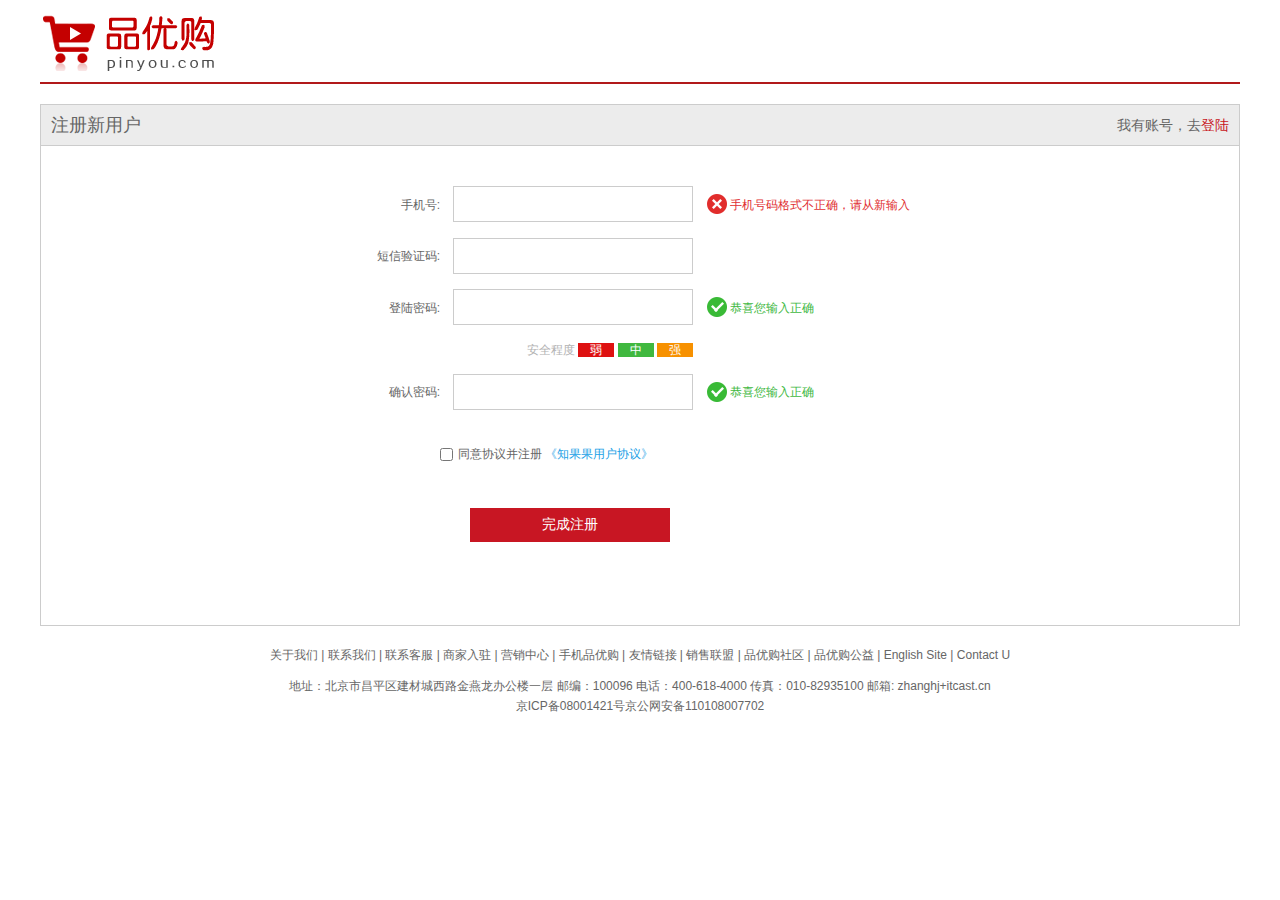
<file: pinyougou/register.html>
<!DOCTYPE html>
<html lang="en">

<head>
	<meta charset="UTF-8">
	<title>注册页面</title>
	<!-- 初始化css -->
	<link rel="stylesheet" href="css/base.css">
	<!-- register css文件 -->
	<link rel="stylesheet" href="css/register.css">
</head>

<body>
	<div class="w">
		<!-- header -->
		<div class="header">
			<div class="logo">
				<a href="index.html">
					<img src="img/logo.png" alt="">
				</a>
			</div>
		</div>
		<!-- registerarea -->
		<div class="registerarea">
			<h3>
				注册新用户
				<em>
					我有账号，去<a href="login.html">登陆</a>
				</em>
			</h3>
			<div class="reg_form">

				<form action="demo.php">
					<ul>
						<li>
							<label for="tel">手机号:</label>
							<input type="text" class="inp" id="tel">
							<span class="error">
								<i class="error_icon"></i>
								手机号码格式不正确，请从新输入
							</span>
						</li>
						<li>
							<label for="">短信验证码:</label>
							<input type="text" class="inp">

						</li>
						<li>
							<label for="">登陆密码:</label>
							<input type="text" class="inp">
							<span class="success">
								<i class="success_icon"></i>
								恭喜您输入正确
							</span>
						</li>
						<li class="safe">
							安全程度
							<em class="ruo">弱</em>
							<em class="zhong">中</em>
							<em class="qiang">强</em>
						</li>

						<li>
							<label for="">确认密码:</label>
							<input type="text" class="inp">
							<span class="success">
								<i class="success_icon"></i>
								恭喜您输入正确
							</span>
						</li>
						<li class="agree">

							<input type="checkbox">同意协议并注册
							<a href="#">《知果果用户协议》</a>
						</li>
						<li>
							<input type="submit" value="完成注册" class="over">
						</li>
					</ul>
				</form>

			</div>
		</div>
		<div class="footer">
			<p class="links">
				关于我们 | 联系我们 | 联系客服 | 商家入驻 | 营销中心 | 手机品优购 | 友情链接 | 销售联盟 | 品优购社区 | 品优购公益 | English Site | Contact U
			</p>

			<p class="copyright">
				地址：北京市昌平区建材城西路金燕龙办公楼一层 邮编：100096 电话：400-618-4000 传真：010-82935100 邮箱: zhanghj+itcast.cn <br>
				京ICP备08001421号京公网安备110108007702
			</p>
		</div>
	</div>
</body>

</html>
</file>
<file: pinyougou/css/base.css>
﻿/*清除元素默认的内外边距  */
* {
    margin: 0;
    padding: 0
}
/*让所有斜体 不倾斜*/
em,
i {
    font-style: normal;
}
/*去掉列表前面的小点*/
li {
    list-style: none;
}
/*图片没有边框   去掉图片底侧的空白缝隙*/
img {
    border: 0;  /*ie6*/
    vertical-align: middle;
}
/*让button 按钮 变成小手*/
button {
    cursor: pointer;
}
/*取消链接的下划线*/
a {
    color: #666;
    text-decoration: none;
}

a:hover {
    color: #e33333;
}

button,
input {
    font-family: 'Microsoft YaHei', 'Heiti SC', tahoma, arial, 'Hiragino Sans GB', \\5B8B\4F53, sans-serif;
    /*取消轮廓线 蓝色的*/
    outline: none;
}

body {
    background-color: #fff;
    font: 12px/1.5 'Microsoft YaHei', 'Heiti SC', tahoma, arial, 'Hiragino Sans GB', \\5B8B\4F53, sans-serif;
    color: #666
}

.hide,
.none {
    display: none;
}
/*清除浮动*/
.clearfix:after {
    visibility: hidden;
    clear: both;
    display: block;
    content: ".";
    height: 0
}

.clearfix {
    *zoom: 1
}
</file>
<file: pinyougou/css/common.css>
/*公共样式*/
.fl {
	float: left;
}
.fr {
	float: right;
}
@font-face {
    font-family: 'icomoon';
    src:  url('../fonts/icomoon.eot?7kkyc2');
    src:  url('../fonts/icomoon.eot?7kkyc2#iefix') format('embedded-opentype'),
    url('../fonts/icomoon.ttf?7kkyc2') format('truetype'),
    url('../fonts/icomoon.woff?7kkyc2') format('woff'),
    url('../fonts/icomoon.svg?7kkyc2#icomoon') format('svg');
  font-weight: normal;
  font-style: normal;
}
.fr .icomoon {
	font-family: 'icomoon';
	font-size: 16px;
	line-height: 26px;
}
/*版心*/
.w {
	width: 1200px;
	margin: 0 auto;
}
.style-red {
	color: #c81623;
}
.spacer {
	width: 1px;
	height: 12px;
	background-color: #666;
	margin: 9px 12px 0;
}
/*顶部快捷导航*/
.shortcut {
	height: 31px;
	background-color: #f1f1f1;
	line-height: 31px;
}
.shortcut li {
	float: left;
}
/*header区域*/
.header {
	position: relative;
	height: 105px;
}
.logo {
	position: absolute;
	top: 25px;
	left: 0;
	width: 175px;
	height: 56px;
}
.logo a {
	display: block;
	/*overflow: hidden;*/
	width: 175px;
	height: 56px;
	background: url(../img/logo.png) no-repeat;
	/*text-indent: -999px;*/
	font-size: 0;
}
.search {
	position: absolute;
	top: 25px;
	left: 348px;
}
.text {
	float: left;
	width: 445px;
	height: 32px;
	border: 2px solid #b1191a;
	padding-left: 10px;
	color: #ccc;
}
.btn {
	float: left;
	width: 82px;
	height: 36px;
	background-color: #b1191a;
	border: 0;
	font-size: 16px;
	color: #fff;
}
.hotwrods {
	position: absolute;
	top: 65px;
	left: 348px;
}
.hotwrods a {
	margin: 0 10px;
}
.shopcar {
	position: absolute;
	top:25px;
	right: 64px;
	width: 138px;
	height: 34px;
	border: 1px solid #dfdfdf;
	background-color: #f7f7f7;
	line-height: 34px;
	text-align: center;
}
.car {
	font-family: 'icomoon';
	color: #da5555;
}
.arrow {
	font-family: 'icomoon';
	margin-left: 5px;
}
.count {
	position: absolute;
	top: -5px;
	/*应该是左侧对齐 文字才能往右走显示*/
	left: 100px;
	background-color: #e60012;
	height: 14px;
	padding: 0 3px;
	line-height: 14px;
	color: #fff;
	/*border-radius: 左上角 右上角  右下角  左下角;*/
	border-radius: 7px 7px 7px 0;
}
/*nav start*/
.nav {
	height: 45px;
	border-bottom: 2px solid #b1191a;
}
.dropdown {
	width: 209px;
	height: 45px;
}
.dropdown .dt {
	height: 100%;
	background-color: #b1191a;
	font-size: 16px;
	color: #fff;
	text-align: center;
	line-height: 45px;
}
.dropdown .dd {
	height: 465px;
	background-color: #c81623;
	margin-top: 2px;
} 

.menu_item:hover {
	background-color: #fff;
}
/*鼠标经过li 里面的 a变颜色*/
.menu_item:hover a {
	color: #c81623;
}

.menu_item {
	height: 31px;
	line-height: 31px;
	margin-left: 1px;
	padding: 0 10px;
	transition: all .5s;
}
.menu_item:hover {
	padding-left: 20px;
}
.menu_item a {
	font-size: 14px;
	color: #fff;
}
.menu_item i {
	float: right;
	font-family: 'icomoon';
	font-size: 18px;
	color: #fff;
}
.navitems {
	margin-left: 10px;
}
.navitems li {
	float: left;
}
.navitems li a {
	display: block;
	height: 45px;
	padding: 0 25px;
	line-height: 45px;
	font-size: 16px;
}
/*footer 部分*/
.footer {
	height: 386px;
	background-color: #f5f5f5;
	padding-top: 30px;
}
.mod_service {
	height: 79px;
	border-bottom: 1px solid #ccc;
}

.mod_service li {
	float: left;
	width: 240px;
	height: 79px;

}
.mod-service-icon {
	/*浮动的盒子 可以直接给大小的 不需要转换*/
	float: left;
	width: 50px;
	height: 50px;
	margin-left: 35px;
	background: url(../img/icons.png) no-repeat;
}
.mod_service_zheng {
	background-position: -253px -3px;	
}
.mod_service_tit {
	float: left;
	margin-left: 5px;
}
.mod_service_tit h5 {
	margin: 5px 0;
}
.mod_service_kuai {
	background-position: -255px -54px;
}
.mod_service_bao {
	background-position: -257px -105px;
}
.mod_help {
	height: 187px;
	border-bottom: 1px solid #ccc;
}
.mod_help_item {
	float: left;
	width: 150px;
	padding: 20px 0 0 50px;
}
.mod_help_item dt {
	height: 25px;
	font-size: 16px;
}
.mod_help_item dd {
	height: 22px;
}
.mod_help_app dt,
.mod_help_app p {
	padding-left: 15px;
}
.mod_help_app img {
	margin: 7px 0;
}
.mod_copyright {
	text-align: center;
}
.mod_copyright_links {
	margin: 20px 0 15px 0;
}
.mod_copyright_info {
	line-height: 18px;
}
</file>
<file: pinyougou/css/index.css>
/*这个文件里面放的是 首页的样式*/
.main {
	width: 980px;
	height: 455px;
	margin-left: 219px;
	margin-top: 10px;
}
.focus {
	position: relative;
	width: 720px;
	height: 455px;
	background-color: purple;
}
.arrow-l,
.arrow-r {
	position: absolute;
	top: 50%;
	margin-top: -20px;
	width: 24px;
	height: 40px;
	background: rgba(0, 0, 0, .3);
	text-align: center;
	line-height: 40px;
	color: #fff;
	font-family: 'icomoon';
	font-size: 18px;
}
.arrow-r {
	right: 0;
}
.circle {
	position: absolute;
	bottom: 10px;
	left: 50px;
}
.circle li {
	float: left;
	width: 8px;
	height: 8px;
	/*background-color: #fff;*/
	border: 2px solid rgba(255, 255, 255, 0.5);
	margin: 0 3px;
	border-radius: 50%;
	/*鼠标经过显示小手*/
	cursor: pointer;

}
.current {
	background-color: #fff;
	box-shadow: 
}
.newsflash {
	width: 250px;
	height: 455px;
}
.news {
	height: 163px;
	border: 1px solid #ccc;
}
.news-hd {
	height: 32px;
	/*dotted 点线  dashed  虚线*/
	border-bottom: 1px dotted #ccc;
	padding:0  15px;
	font-size: 14px;
	line-height: 32px;

}
.news-hd a {
	float: right;
	font-size: 12px;
	font-family: 'icomoon';
}
.news-bd {
	padding: 10px 0 0 15px;
}
.news-bd li {
	height: 23px;
}
.lifeservice {
	overflow: hidden;
	height: 208px;
	border: 1px solid #ccc;
	border-top: none;
}
.lifeservice ul {
	width: 252px;
}
.lifeservice li {
	position: relative;
	float: left;
	width: 62px;
	height: 70px;
	border-right: 1px solid #ccc;
	border-bottom: 1px solid #ccc;
}
.lifeservice li a {
	display: block;
	/* overflow: hidden; 解决i 引起的 外边距塌陷合并的问题*/
	overflow: hidden;
	height: 100%;
}
.lifeservice li p {
	text-align: center;
}
.hot {
	position: absolute;
	right: 0;
	top: 0;
	width: 12px;
	height: 15px;
	background: url(../img/jian.jpg) no-repeat;
}
.service_ico {
	display: block;
	width: 24px;
	height: 24px;
	background: url(../img/icons.png) no-repeat;
	margin: 10px auto;
}
.service_ico_huafei {
	background-position: -17px -16px;
}
.service_ico_feiji {
	width: 26px;
	background-position: -78px -16px;
}
.bargain {
	height: 75px;
	margin-top: 5px;
}
/*推荐模块*/
.recommend {
	height: 163px;
	margin-top: 10px;
}
.recom-hd {
	width: 200px;
	height: 163px;
	background-color: #5c5251;
	text-align: center;
}
.recom-hd img {
	margin: 30px 0 10px 0;
}
.recom-hd h3 {
	font-size: 18px;
	color: #fff;
	font-weight: normal;
}
.recom-bd {
	width: 1000px;
	height: 163px;
	background-color: #ebebeb;
}
.recom-bd li {
	float: left;
	width: 249px;
	height: 145px;
	border-right: 1px solid #ccc;
    margin-top: 10px;
}
.recom-bd .last {
	border-right: 0;
}
/*floor 楼层区*/
.box-hd {
	height: 30px;
	border-bottom: 2px solid #c81623;
	margin-top: 25px;
}
.box-hd h3 {
	float: left;
	font-size: 18px;
	color: #c81623;
}
.tab-list {
	float: right;
	line-height: 30px;
}
.tab-list li {
	float: left;
}
.tab-list li a {
	margin: 0 15px;
}
.box-bd {
	height: 360px;
}
.w209 {
	width: 209px;
	background-color: #f9f9f9;
}
.w329 {
	width: 329px;
}
.w219 {
	width: 219px;
	border-right: 1px solid #ccc;
}
.w220 {
	width: 220px;
	border-right: 1px solid #ccc;	
}
.tab-con li {
	float: left;
	height: 360px;
}
.tab-con-item {
	border-bottom: 1px solid #ccc;
}
.tab-con-list {
	overflow: hidden;
	margin-bottom: 15px;
}
.tab-con-list li {
	width: 86px;
	height: 32px;
	line-height: 32px;
	border-bottom: 1px solid #ccc;
	margin-left: 10px;
	text-align: center;
}
.box-bd li {
	overflow: hidden;
}
.box-bd img {
	/*过渡写到本身上， 谁做动画，给谁加*/
	transition: all .2s;
}
/*我们鼠标经过图片 往右走 8px*/
.box-bd img:hover {
	margin-left: 8px;
}
/*电梯导航*/
.fixedtool {
	position: fixed;
	top: 100px;
	left: 50%;
	margin-left: -676px;
	width: 66px;
	background-color: #fff;
}
.fixedtool li {
	height: 32px;
	line-height: 32px;
	text-align: center;
	font-size: 12px;
	border-bottom: 1px solid #ccc;
	cursor: pointer;
}
.fixedtool .current {
	background-color: #c81623;
	color: #fff;
}
</file>
<file: css/register.css>
.w{
    width: 1200px;
    margin: 0 auto;
}

body{
    text-align: left;
}

.header {
    height: 82px;
    border-bottom: 2px solid #b1191a;
}

.logo {
    padding-top: 15px;
}

.registerarea {
    height: 520px;
    border: 1px solid #ccc;
    margin-top: 20px;
}

.registerarea h3 {
    height: 40px;
    border-bottom: 1px solid #ccc;
    background-color: #ececec;
    padding: 0 10px;
    font-weight: 400;
    line-height: 40px;
    font-size: 18px;
}

.registerarea h3 em {
    float: right;
    font-size: 14px;
}

.registerarea a {
    color: #c81623;
}

.reg_form {
    width: 600px;
    height: 400px;
    margin: 40px auto 0;
}

.reg_form li {
    margin-bottom: 15px;
}

.reg_form label {
    display: inline-block;
    width: 100px;
    height: 36px;
    line-height: 36px;
    text-align: right;
}

.inp {
    width: 238px;
    height: 34px;
    border: 1px solid #ccc;
    margin-left: 10px;
}

.error {
    color: #df3033;
    margin-left: 10px;
}

.success {
    color: #40b83f;
    margin-left: 10px;
}

.safe {
    padding-left: 187px;
    color: #b2b2b2;
}

.agree {
    padding-top: 20px;
    padding-left: 100px;
}

.agree input {
    vertical-align: middle;
    margin-right: 5px;
}

.agree a {
    color: #1ba1e6;
}

.over {
    width: 200px;
    height: 34px;
    background-color: #c81623;
    margin: 30px 0 0 130px;
    border: none;
    color: #fff;
    font-size: 14px;
}

.links {
    margin-top: 20px;
    height: 30px;
    text-align: center;
}

.copyright {
    line-height: 20px;
    text-align: center;

}

.ruo {
    background-color: #de1111;
}

.zhong {
    background-color: #40b83f;
}

.qiang {
    background-color: #f79100;
}

.safe em {
    padding: 0 12px;
    color: #fff;
}

em{
    font-style: normal;
}
</file>
<file: css/common.css>
body,
div,
ul,
ol,
dl,
dt,
dd,
li,
dl,
h1,
h2,
h3,
h4 {
    margin: 0;
    padding: 0;
    font-style: normal;
    font: 12px/1.5 'Microsoft YaHei', 'Heiti SC', tahoma, arial, 'Hiragino Sans GB', \\5B8B\4F53, sans-serif;
}

body{
    background-color: #fff;
}

ol,
ul,
li {
    list-style: none;
}


body {
    color: #000000;
    background: #FFF;
    text-align: left;
}

.clear {
    clear: both;
    height: 1px;
    width: 100%;
    overflow: hidden;
    margin-top: -1px;
}

a {
    color: #666;
    text-decoration: none;
}

a:hover {
    color: #BA2636;
    text-decoration: none;
}

p{
    margin: 0;
}
</file>
<file: font/font_al/iconfont.css>
@font-face {
  font-family: "iconfont"; /* Project id  */
  src: url('iconfont.ttf?t=1653155819839') format('truetype');
}

.iconfont {
  font-family: "iconfont" !important;
  font-size: 16px;
  font-style: normal;
  -webkit-font-smoothing: antialiased;
  -moz-osx-font-smoothing: grayscale;
}

.icon-xiangzuo:before {
  content: "\f0112";
}

.icon-xiangyou:before {
  content: "\f0114";
}

.icon-tianmaozhengpinbaozhang:before {
  content: "\f007f";
}

.icon-zhengpinbaozhangxian:before {
  content: "\f02ac";
}

.icon-xiangyou1:before {
  content: "\e775";
}

.icon-xiala:before {
  content: "\e6b9";
}

.icon-guoneijipiao:before {
  content: "\e686";
}

.icon-gouwuche:before {
  content: "\e607";
}

.icon-huafei:before {
  content: "\e638";
}

.icon-jiudian:before {
  content: "\e89b";
}

.icon-xiangzuo1:before {
  content: "\eb15";
}
</file>
<file: pinyougou/css/detail.css>
/*详情页的样式文件*/
.de_container {
	margin-top: 20px;
}
.crumb_wrap {
	height: 25px;
}
.crumb_wrap a {
	margin-right: 10px;
}
.preview_wrap {
	width: 400px;
	height: 590px;
}
.preview_img {
	height: 398px;
	border: 1px solid #ccc;
}
.preview_list {
	position: relative;
	height: 60px;
	margin-top: 60px;
}
.list_item {
	width: 320px;
	height: 60px;
	margin: 0 auto;
}
.list_item li {
	float: left;
	width: 56px;
	height: 56px;
	border: 2px solid transparent;
	margin: 0 2px;
}
.list_item li.current {
	border-color: #c81623;
}
.arrow_prev,
.arrow_next {
	position: absolute;
	top: 15px;
	width: 22px;
	height: 32px;
	background-color: purple;
}
.arrow_prev {
	left: 0;
	background: url(../img/arrow-prev.png) no-repeat;
}
.arrow_next {
	right: 0;
	background: url(../img/arrow-next.png) no-repeat;
}
.itemInfo_wrap {
	width: 718px;
}
.sku_name {
	height: 30px;
	font-size: 16px;
	font-weight: 700;
}
.news {
	height: 32px;
	color: #e12228;
}
.summary dl {
	overflow: hidden;
}
.summary dt,
.summary dd {
	float: left;
}
.summary dt {
	width: 60px;
	padding-left: 10px;
	line-height: 36px;
}
.summary_price ,
.summary_promotion {
	position: relative;
	padding: 10px 0;
	background-color: #fee9eb;
}
.price {
	font-size: 24px;
	color: #e12228;
}
.summary_price a {
	color: #c81623;
}
.remark {
	position: absolute;
	right: 10px;
	top: 20px;
}
.summary_promotion {
	padding-top: 0;
}
.summary_promotion dd {
	width: 450px;
	line-height: 36px;
}
.summary_promotion em {
	display: inline-block;
	width: 40px;
	height: 22px;
	background-color: #c81623;
	text-align: center;
	line-height: 22px;
	color: #fff;
}
.summary_support dd {
	line-height: 36px;
}
.choose_color a {
	display: inline-block;
	width: 80px;
	height: 41px;
	background-color: #f7f7f7;
	border: 1px solid #ededed;
	text-align: center;
	line-height: 41px;
}
.summary a.current {
	border-color: #c81623;
}
.choose_version  {
	margin: 10px 0;
}
.choose_version a,
.choose_type a {
	display: inline-block;
	height: 32px;
	padding: 0 12px;
	background-color: #f7f7f7;
	border: 1px solid #ededed;
	text-align: center;
	line-height: 32px;
}
.choose_btns {
	margin-top: 20px;
}
.choose_amount {
	position: relative;
	float: left;
	width: 50px;
	height: 46px;
	background-color: pink;
}
.choose_amount input {
	width: 33px;
	height: 44px;
	border: 1px solid #ccc;
	text-align: center;
}
.add,
.reduce {
	position: absolute;
	right: 0;
	width: 15px;
	height: 22px;
	border: 1px solid #ccc;
	background-color: #f1f1f1;
	text-align: center;
	line-height: 22px;
}
.add {
	top: 0;
	
}
.reduce {
	bottom: 0;
	/*禁止鼠标样式*/
	cursor: not-allowed;   /* pointer  小手  move  移动  */
}
.addcar {
	float: left;
	width: 142px;
	height: 46px;
	background-color: #c81623;
	text-align: center;
	line-height: 46px;
	font-size: 18px;
	color: #fff;
	margin-left: 10px;
	font-weight: 700;
}
.product_detail {
	margin-bottom: 50px;
}
.aside {
	width: 208px;
	border: 1px solid #ccc;
}
.tab_list {
	overflow: hidden;
	height: 34px;
}
/*把背景颜色 底边框都给 li*/
.tab_list li {
	float: left;
	background-color: #f1f1f1;
	border-bottom: 1px solid #ccc;
	height: 33px;
	text-align: center;
	line-height: 33px;
}
/*鼠标单击 li 变化样式   背景变白色 去掉下边框 文字变颜色*/
.tab_list .current {
	background-color: #fff;
	border-bottom: 0;
	color: red;
}
.first_tab {
	width: 104px;
}
.second_tab {
	width: 103px;
	border-left: 1px solid #ccc;
}
.tab_con {
	padding: 0 10px;
}
.tab_con li {
	border-bottom: 1px solid #ccc;
}
.tab_con li h5 {
	/*超出的文字省略号显示*/
	white-space: nowrap;
	overflow: hidden;
	text-overflow: ellipsis;
	font-weight: 400;
}
.aside_price {
	font-weight: 700;
	margin: 10px 0;
}
.as_addcar {
	display: block;
	width: 88px;
	height: 26px;
	border: 1px solid #ccc;
	background-color: #f7f7f7;
	margin: 10px auto;
	text-align: center;
	line-height: 26px;
}
.detail {
	width: 978px;
}
.detail_tab_list {
	height: 39px;
	border: 1px solid #ccc;
	background-color: #f1f1f1;
}
.detail_tab_list li {
	float: left;
	height: 39px;
	line-height: 39px;
	padding: 0 20px;
	text-align: center;
	cursor: pointer;
}
.detail_tab_list .current {
	background-color: #c81623;
	color: #fff;
}
.item_info {
	padding: 20px 0 0 20px;
}
.item_info li {
	line-height: 22px;
}
.more {
	float: right;
	font-weight: 700;
	font-family: 'icomoon';
}
</file>
<file: pinyougou/css/list.css>
/*列表页面的css*/
.sk {
	position: absolute;
	top: 40px;
	left: 185px;
	height: 32px;
	border-left: 1px solid  #b1191a;
	padding: 5px 0 0 15px;
}
.sk_list li {
	float: left;
	line-height: 45px;
	margin: 0 30px;
}
.sk_list li a {
	font-size: 16px;
	color: #000;
	font-weight: 700;

}
.sk_list li a:hover {
	color: #c81523;
}
.sk_con li {
	float: left;
	line-height: 45px;
	margin: 0 20px;
}
.sk_con li a {
	font-size: 14px;
	font-weight: 700;
	font-family: 'icomoon';
}
/*列表页内容区域?*/
.sk_bd {
	margin-top: 25px;
}
.sk_bd ul {
	width: 1212px;
}
.sk_goods {
	position: relative;
	float: left;
	width: 288px;
	height: 458px;
	border: 1px solid transparent;
	margin: 0  12px 15px 0;
}
.sk_goods:hover {
	border: 1px solid #e12228;
}
.sk_goods_title {
	font-size: 14px;
	color: #666;
	font-weight: normal;
	padding: 10px;
}
.sk_goods_price {
	padding: 0 10px;
}
.sk_goods_price em {
	font-size: 22px;
	color: #e60012;
}
.sk_goods_price del {
	font-size: 14px;
	font-weight: 700;
	color: #a4a4a4;
}
.sk_goods_progress {
	padding: 0 10px;
}
.bar {
	display: inline-block;
	width: 130px;
	height: 10px;
	border: 1px solid #b1191a;
	vertical-align: middle;
	margin: 0 5px;
	border-radius: 5px;
}
.bar_in {
	width: 87%;
	height: 10px;
	background-color: #f24349;
}
.sk_goods_progress em,
.sk_goods_progress i {
	color: #f24349;
}
.sk_goods_buy {
	position: absolute;
	bottom: 0;
	width: 100%;
	height: 50px;
	background-color: #b1191a;
	color: #fff;
	text-align: center;
	line-height: 50px;
	font-size: 20px;
}
.page {
	margin: 40px 0;
	/*里面的文字内容  行内块 行内元素 都可以水平居中对齐*/
	text-align: center;
}
.page_num a {
	display: inline-block;
	width: 36px;
	height: 36px;
	line-height: 36px;
	border: 1px solid #ccc;
	background-color: #f7f7f7;
}
.page_num .pn_prev,
.page_num .pn_next {
	width: 83px;
}
.page_num .dotted ,
.page_num .current {
	border: 1px solid transparent;
	background-color: transparent;
}
.page_skip input {
	width: 46px;
	height: 36px;
	border: 1px solid #ccc;
	text-align: center;
	/*过渡写在本身上 谁做动画，给谁加*/
	transition: all 0.3s;
}
/*表单获得焦点后 */
.page_skip input:focus {
	width: 88px;
	border: 1px solid skyblue;
}
.page_skip button {
	width: 54px;
	height: 36px;
	border: 1px solid #ccc;
	background-color: #f7f7f7;
}
</file>
<file: pinyougou/css/register.css>
.w {
	width: 1200px;
	margin: auto;
}
.header {
	height: 82px;
	border-bottom: 2px solid #b1191a;
}
.logo {
	padding-top: 15px;
}
.registerarea {
	height: 520px;
	border: 1px solid #ccc;
	margin-top: 20px;
}
.registerarea h3 {
	height: 40px;
	border-bottom: 1px solid #ccc;
	background-color: #ececec;
	padding: 0  10px;
	font-weight: 400;
	line-height: 40px;
	font-size: 18px;
}
.registerarea h3 em {
	float: right;
	font-size: 14px;
}
.registerarea a {
	color: #c81623;
}
.reg_form {
	width: 600px;
	height: 400px;
	margin: 40px auto 0;
}
.reg_form li {
	margin-bottom: 15px;
}
.reg_form label {
	display: inline-block;
	width: 100px;
	height: 36px;
	line-height: 36px;
	text-align: right;
}
.inp {
	width: 238px;
	height: 34px;
	border: 1px solid #ccc;
	margin-left: 10px;
} 
.error {
	color: #df3033;
	margin-left: 10px;
}
.error_icon,
.success_icon {
	display: inline-block;
	width: 20px;
	height: 20px;
	background: url(../img/error.png) no-repeat;
	vertical-align: middle;
	margin-top: -2px;
}
.success {
	color: #40b83f;
	margin-left: 10px;
}
.success_icon {
	background-image: url(../img/success.png);
}
.safe {
	padding-left: 187px;
	color: #b2b2b2;
}
.safe em {
	padding: 0 12px;
	color: #fff;
}
.ruo {
	background-color: #de1111;
}

.zhong {
	background-color: #40b83f;
}

.qiang {
	background-color: #f79100;
}
.agree {
	padding-top: 20px;
	padding-left: 100px;
}
.agree  input {
	vertical-align: middle;
	margin-right: 5px;
}
.agree  a {
	color: #1ba1e6;
}
.over {
	width: 200px;
	height: 34px;
	background-color: #c81623;
	margin: 30px 0 0 130px;
	border: none;
	color: #fff;
	font-size: 14px;

}
.footer {
	height: 120px;
	text-align: center;
}
.links {
	margin-top: 20px;
	height: 30px;
}
.copyright {
	line-height: 20px;
}
</file>
